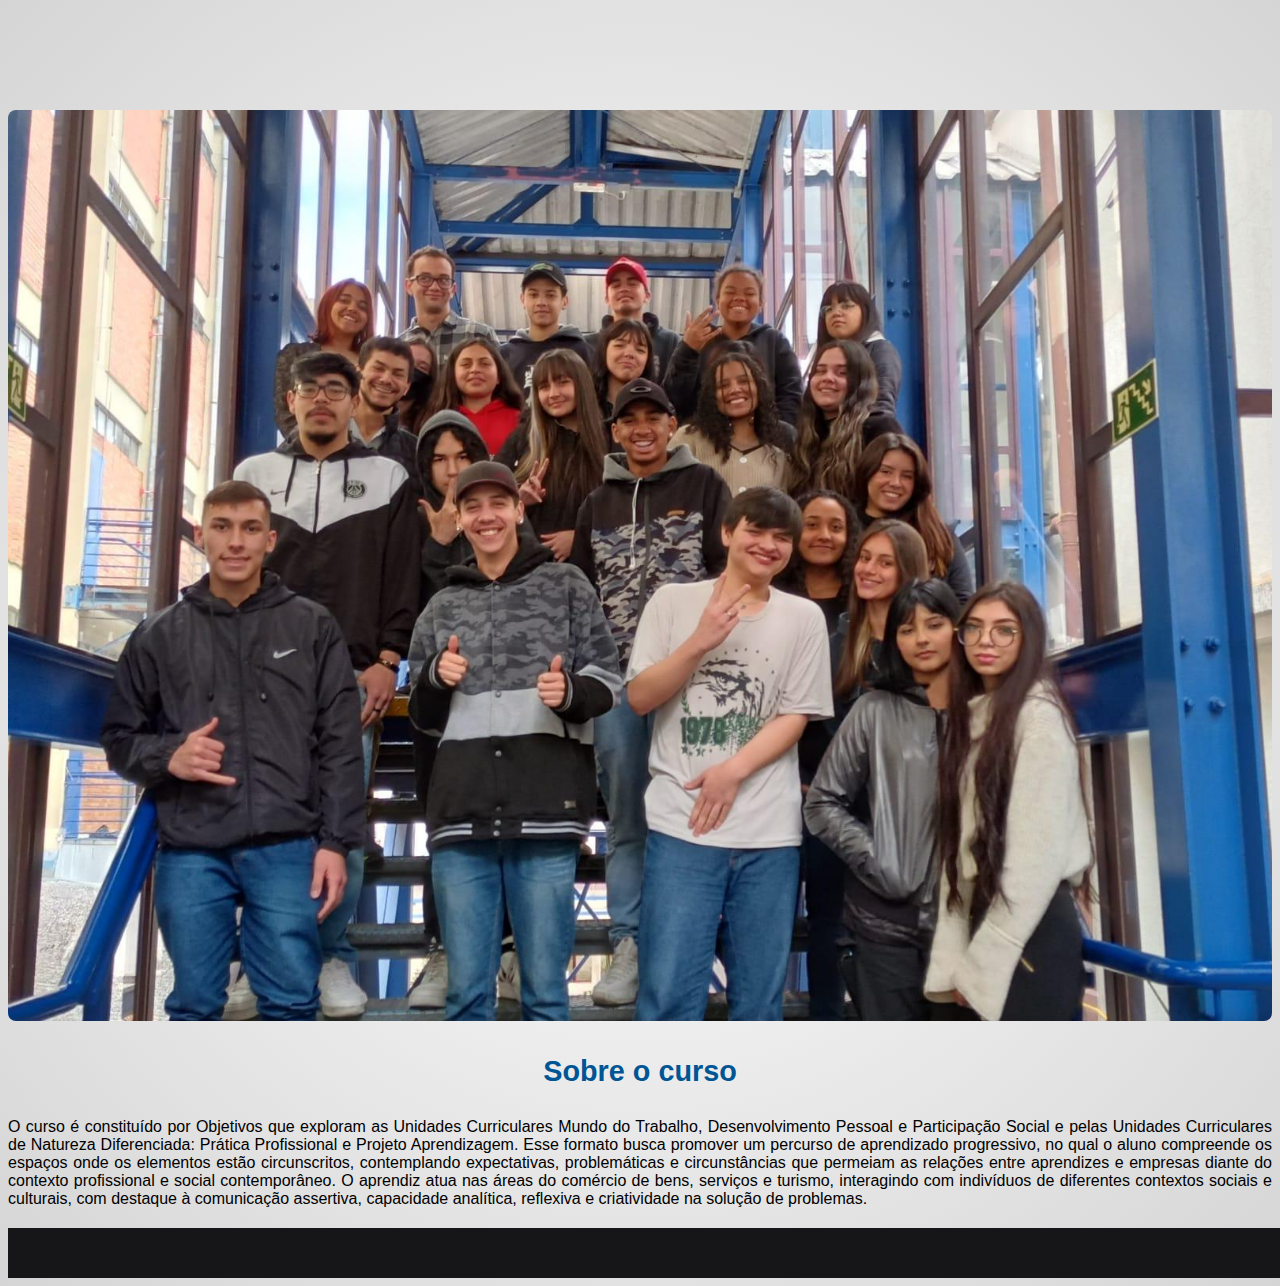
<file: index.html>
<!DOCTYPE html>
<html lang="pt-br">

<head>
    <meta charset="UTF-8">
    <meta http-equiv="X-UA-Compatible" content="IE=edge">
    <meta name="viewport" content="width=device-width, initial-scale=1.0">

    <link rel="stylesheet" href="assets/css/estilo.css">
    <link rel="stylesheet" href="https://cdn.jsdelivr.net/npm/bootstrap@4.6.2/dist/css/bootstrap.min.css"
        integrity="sha384-xOolHFLEh07PJGoPkLv1IbcEPTNtaed2xpHsD9ESMhqIYd0nLMwNLD69Npy4HI+N" crossorigin="anonymous">
    <script src="https://code.jquery.com/jquery-3.6.3.js"
        integrity="sha256-nQLuAZGRRcILA+6dMBOvcRh5Pe310sBpanc6+QBmyVM=" crossorigin="anonymous"></script>
    <link rel="stylesheet" href="https://cdnjs.cloudflare.com/ajax/libs/font-awesome/4.7.0/css/font-awesome.css"
        integrity="sha512-5A8nwdMOWrSz20fDsjczgUidUBR8liPYU+WymTZP1lmY9G6Oc7HlZv156XqnsgNUzTyMefFTcsFH/tnJE/+xBg=="
        crossorigin="anonymous" referrerpolicy="no-referrer" />
    <script>
        $(function () {
            $("#header").load("header.html");
            $("#footer").load("footer.html");
        });
    </script>

    <title>Home</title>
</head>

<body id="home">
    <header>
        <div id="header"></div>
    </header>

    <div class="container">
        <img class="rounded shadow w-auto p-0" id="foto" src="assets/img/foto.png">
            
        <div id="curso">
            <h2>Sobre o curso</h2>
            <p>O curso é constituído por Objetivos que exploram as Unidades Curriculares Mundo do Trabalho, Desenvolvimento
                Pessoal e Participação Social e pelas Unidades Curriculares de Natureza Diferenciada: Prática Profissional e
                Projeto Aprendizagem. Esse formato busca promover um percurso de aprendizado progressivo, no qual o aluno
                compreende os espaços onde os elementos estão circunscritos, contemplando expectativas, problemáticas e
                circunstâncias que permeiam as relações entre aprendizes e empresas diante do contexto profissional e social
                contemporâneo. O aprendiz atua nas áreas do comércio de bens, serviços e turismo, interagindo com indivíduos
                de diferentes
                contextos sociais e culturais, com destaque à comunicação assertiva, capacidade analítica, reflexiva e
                criatividade na solução de problemas.</p>
        </div>
    </div>

    <footer>
        <div id="footer"></div>
    </footer>

    <script src="https://cdn.jsdelivr.net/npm/bootstrap@5.3.0-alpha1/dist/js/bootstrap.bundle.min.js"
        integrity="sha384-w76AqPfDkMBDXo30jS1Sgez6pr3x5MlQ1ZAGC+nuZB+EYdgRZgiwxhTBTkF7CXvN"
        crossorigin="anonymous"></script>
</body>

</html>
</file>
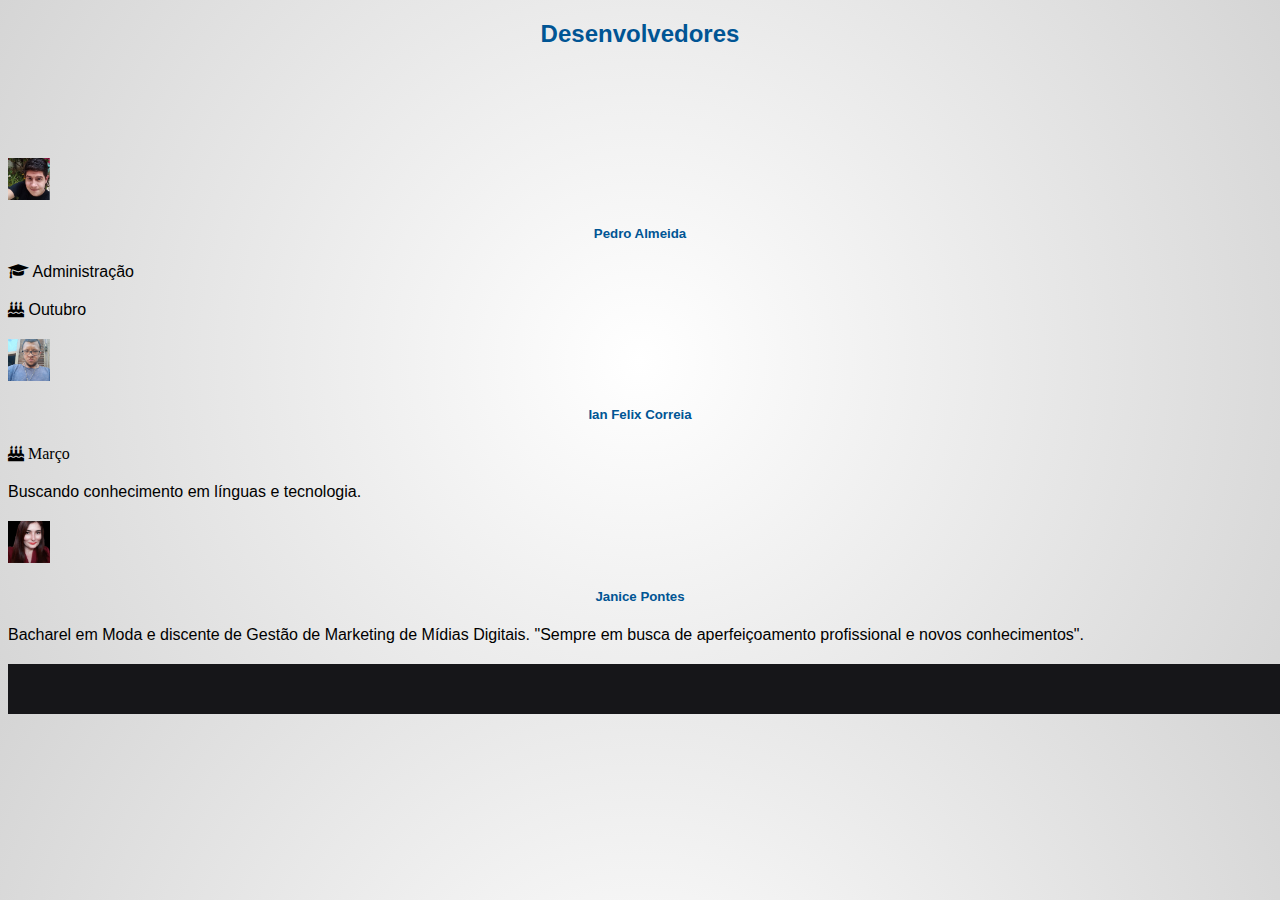
<file: Desenvolvedores.html>
<!DOCTYPE html>
<html lang="pt-br">

<head>
  <meta charset="UTF-8">
  <meta http-equiv="X-UA-Compatible">
  <meta name="viewport" content="width=device-width, initial-scale=1.0">
  <title>Desenvolvedores</title>



  <link rel="stylesheet" href="assets/css/estilo.css">
  <link rel="stylesheet" href="https://cdn.jsdelivr.net/npm/bootstrap@4.6.2/dist/css/bootstrap.min.css"
      integrity="sha384-xOolHFLEh07PJGoPkLv1IbcEPTNtaed2xpHsD9ESMhqIYd0nLMwNLD69Npy4HI+N" crossorigin="anonymous">
  <script src="https://code.jquery.com/jquery-3.6.3.js"
      integrity="sha256-nQLuAZGRRcILA+6dMBOvcRh5Pe310sBpanc6+QBmyVM=" crossorigin="anonymous"></script>
      <link rel="stylesheet" href="https://cdnjs.cloudflare.com/ajax/libs/font-awesome/4.7.0/css/font-awesome.css" integrity="sha512-5A8nwdMOWrSz20fDsjczgUidUBR8liPYU+WymTZP1lmY9G6Oc7HlZv156XqnsgNUzTyMefFTcsFH/tnJE/+xBg==" crossorigin="anonymous" referrerpolicy="no-referrer" />
  <script>
      $(function () {
          $("#header").load("header.html");
          $("#footer").load("footer.html");
      });
  </script>

</head>


<body id="home">

  <header>
    <div id="header"></div>
</header>


<!-- <link rel="stylesheet" href="assets/css/Desenvolvedores.css">
<link rel="stylesheet" href="https://cdn.jsdelivr.net/npm/bootstrap@4.6.2/dist/css/bootstrap.min.css"
    integrity="sha384-xOolHFLEh07PJGoPkLv1IbcEPTNtaed2xpHsD9ESMhqIYd0nLMwNLD69Npy4HI+N" crossorigin="anonymous">
<script src="https://code.jquery.com/jquery-3.6.3.js"
    integrity="sha256-nQLuAZGRRcILA+6dMBOvcRh5Pe310sBpanc6+QBmyVM=" crossorigin="anonymous"></script>
    <link rel="stylesheet" href="https://cdnjs.cloudflare.com/ajax/libs/font-awesome/4.7.0/css/font-awesome.css" integrity="sha512-5A8nwdMOWrSz20fDsjczgUidUBR8liPYU+WymTZP1lmY9G6Oc7HlZv156XqnsgNUzTyMefFTcsFH/tnJE/+xBg==" crossorigin="anonymous" referrerpolicy="no-referrer" />
<script>
    $(function () {
        $("#header").load("header.html");
        $("#footer").load("footer.html");
    });
</script> -->
 <H2>Desenvolvedores</H2>

</head>


<body>

<header>
  <div id="header"></div>
</header>


<div class="container">
<div class="card-group">
  <div class="card">
    <img src="assets/img/2.png" class="card-img-top" alt="Pedro" width="42">

    <div class="card-body">
      <h5 class="card-title">Pedro Almeida</h5>
      <p class="card-text"><i class="fa fa-graduation-cap" aria-hidden="true"></i> Administração</p> 
      <p>
        <i class="fa fa-birthday-cake" aria-hidden="true"> 
        </i> Outubro</p>
    </div>
  </div>

  <div class="card">
    <img src="assets/img/1.png" class="card-img-top" alt="Ian" width="42">

    <div class="card-body">
      <h5 class="card-title">Ian Felix Correia</h5>
      <p class="card-text"></p><i class="fa fa-birthday-cake" aria-hidden="true"></i> Março
       <p>Buscando conhecimento em línguas e tecnologia.</p>
    </div>
  </div>

  <div class="card">
    <img src="assets/img/3.png" class="card-img-top" alt="Janice" width="42">

    <div class="card-body">
      <h5 class="card-title">Janice Pontes</h5>
      <p class="card-text">Bacharel em Moda e discente de Gestão de Marketing de Mídias Digitais.
        "Sempre em busca de aperfeiçoamento profissional e novos conhecimentos".</p>
    </div>
  </div>
</div> 
</div>

<script src="https://cdn.jsdelivr.net/npm/@popperjs/core@2.11.6/dist/umd/popper.min.js"
  integrity="sha384-oBqDVmMz9ATKxIep9tiCxS/Z9fNfEXiDAYTujMAeBAsjFuCZSmKbSSUnQlmh/jp3"
  crossorigin="anonymous"></script>
<script src="https://cdn.jsdelivr.net/npm/bootstrap@5.3.0-alpha1/dist/js/bootstrap.min.js"
  integrity="sha384-mQ93GR66B00ZXjt0YO5KlohRA5SY2XofN4zfuZxLkoj1gXtW8ANNCe9d5Y3eG5eD"
  crossorigin="anonymous"></script>
  </body>

      <footer>
        <div id="footer"></div>
    </footer>

    <script src="https://cdn.jsdelivr.net/npm/bootstrap@5.3.0-alpha1/dist/js/bootstrap.bundle.min.js"
        integrity="sha384-w76AqPfDkMBDXo30jS1Sgez6pr3x5MlQ1ZAGC+nuZB+EYdgRZgiwxhTBTkF7CXvN"
        crossorigin="anonymous"></script>

</body>

</html>
</file>
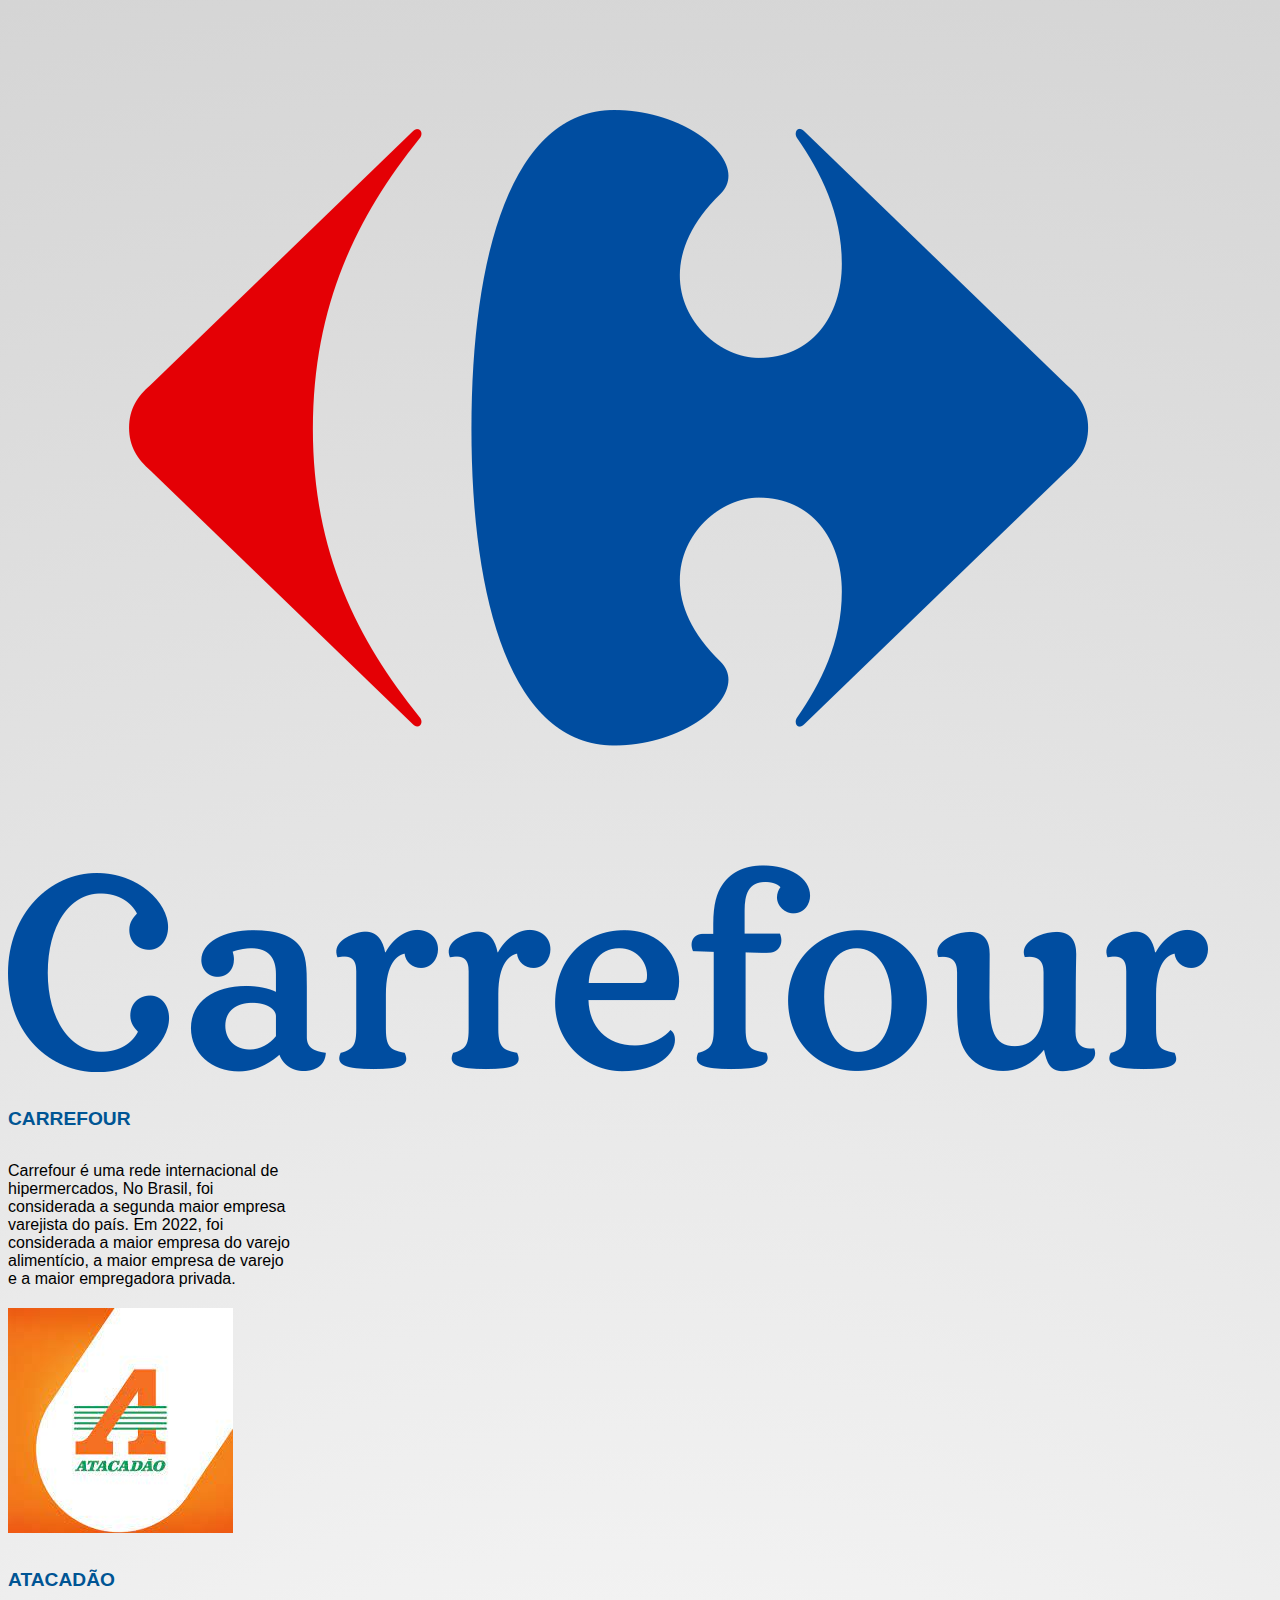
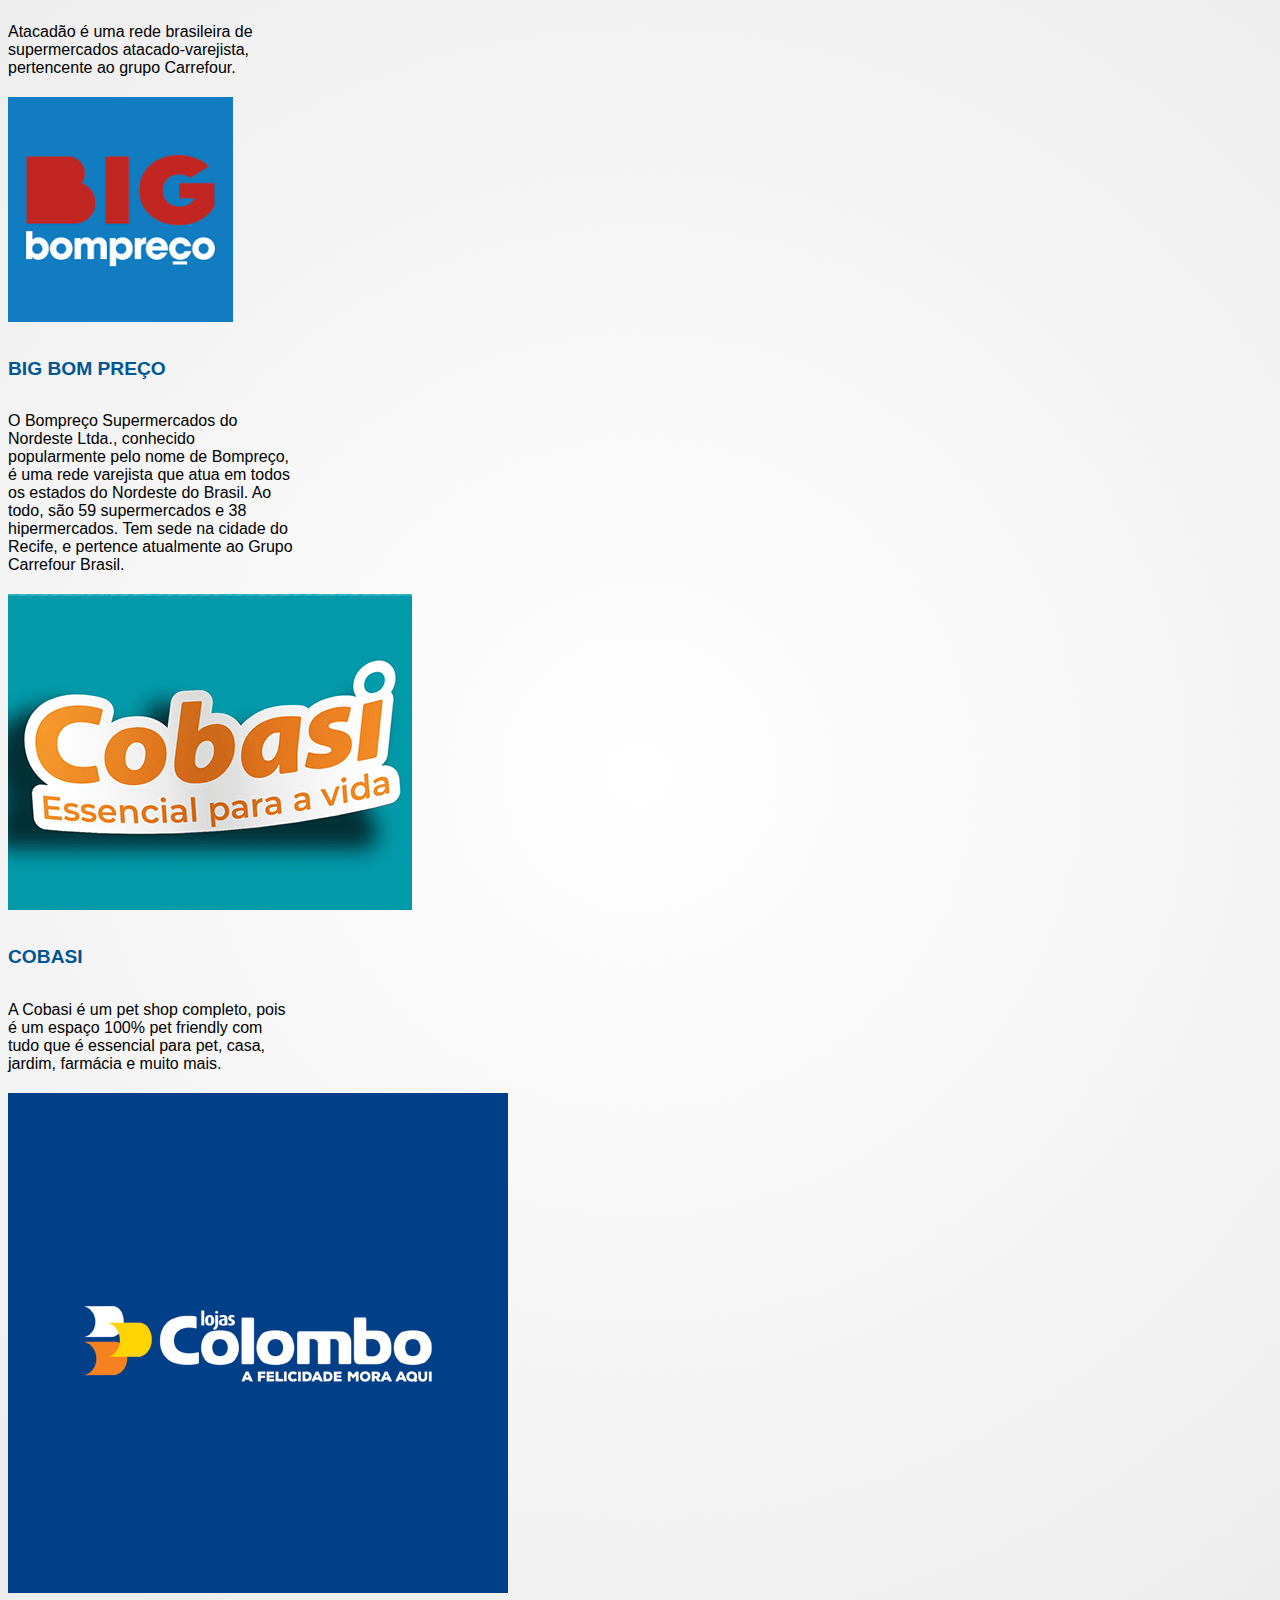
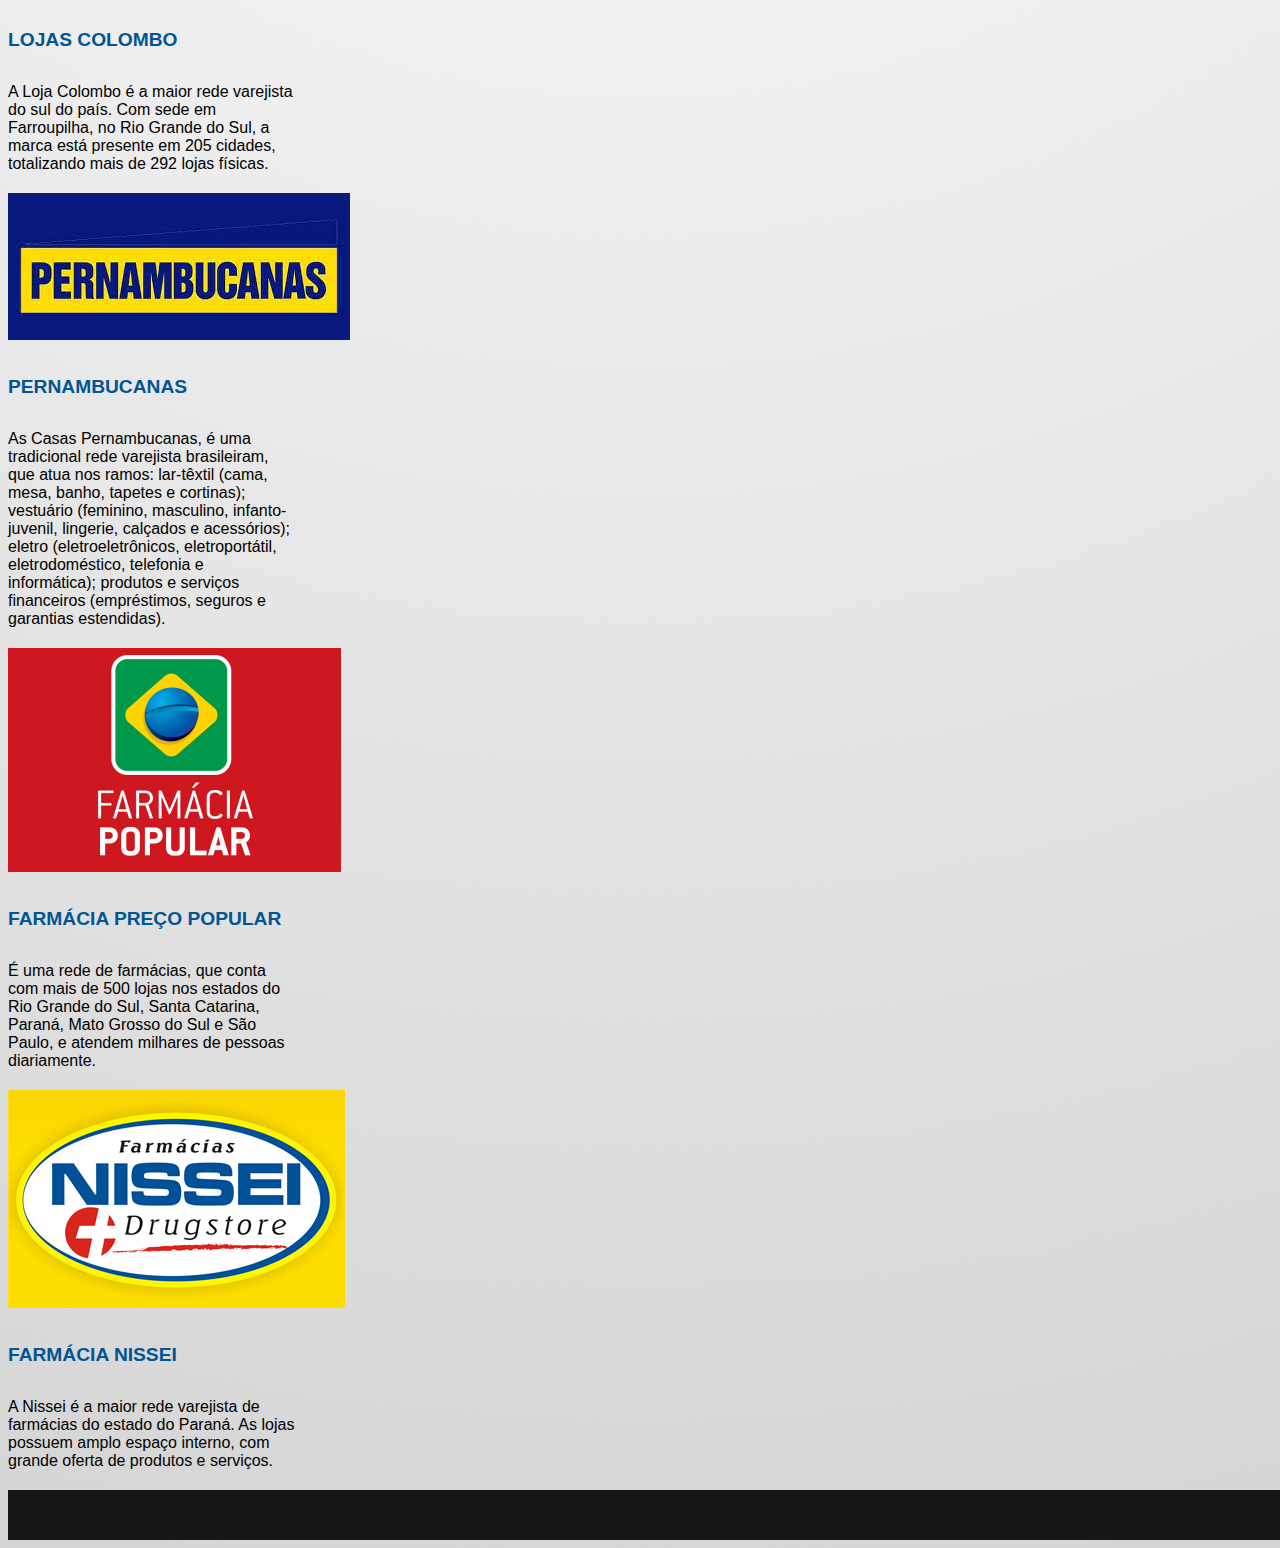
<file: empresas.html>
<!DOCTYPE html>
<html lang="pt-br">

<head>
    <meta charset="UTF-8">
    <meta http-equiv="X-UA-Compatible" content="IE=edge">
    <meta name="viewport" content="width=device-width, initial-scale=1.0">

    <link href="https://cdn.jsdelivr.net/npm/bootstrap@5.3.0-alpha1/dist/css/bootstrap.min.css" rel="stylesheet"
        integrity="sha384-GLhlTQ8iRABdZLl6O3oVMWSktQOp6b7In1Zl3/Jr59b6EGGoI1aFkw7cmDA6j6gD" crossorigin="anonymous">
    <script src="https://code.jquery.com/jquery-3.6.3.js"
        integrity="sha256-nQLuAZGRRcILA+6dMBOvcRh5Pe310sBpanc6+QBmyVM=" crossorigin="anonymous"></script>
    <link rel="stylesheet" href="https://cdnjs.cloudflare.com/ajax/libs/font-awesome/4.7.0/css/font-awesome.css" integrity="sha512-5A8nwdMOWrSz20fDsjczgUidUBR8liPYU+WymTZP1lmY9G6Oc7HlZv156XqnsgNUzTyMefFTcsFH/tnJE/+xBg==" crossorigin="anonymous" referrerpolicy="no-referrer" />
    <script>
        $(function () {
            $("#header").load("header.html");
            $("#footer").load("footer.html");
        });
    </script>
    <link rel="stylesheet" href="assets/css/estilo.css">
    <link rel="stylesheet" href="assets/css/blog.css">
    <title>UC 1</title>
</head>


<body  id="uc">
    <header>
        <div id="header"></div>
    </header>


    <body>

        <div class="container">

            <div class="row">
                <div class="card col" style="width: 18rem;">
                    <img src="assets/img/Carrefour_logo.png" class="card-img-top" alt="Carrefour">
                    <div class="card-body">
                        <h5 class="card-title">CARREFOUR</h5>
                        <p class="card-text">Carrefour é uma rede internacional de hipermercados, No Brasil, foi
                            considerada a segunda maior empresa varejista do país. Em 2022, foi considerada a maior
                            empresa do varejo alimentício, a maior empresa de varejo e a maior empregadora privada.</p>
                    </div>
                </div>

                <div class="card col" style="width: 18rem;">
                    <img src="assets/img/Atacadao.jpg" class="card-img-top" alt="Atacadao">
                    <div class="card-body">
                        <h5 class="card-title">ATACADÃO</h5>
                        <p class="card-text">Atacadão é uma rede brasileira de supermercados atacado-varejista,
                            pertencente ao grupo Carrefour.</p>
                    </div>
                </div>

                <div class="card col" style="width: 18rem;">
                    <img src="assets/img/BIGBompreco.png" class="card-img-top" alt="/BIG">
                    <div class="card-body">
                        <h5 class="card-title">BIG BOM PREÇO</h5>
                        <p class="card-text">O Bompreço Supermercados do Nordeste Ltda., conhecido popularmente pelo
                            nome de Bompreço, é uma rede varejista que atua em todos os estados do Nordeste do Brasil.
                            Ao todo, são 59 supermercados e 38 hipermercados. Tem sede na cidade do Recife, e pertence
                            atualmente ao Grupo Carrefour Brasil.</p>
                    </div>
                </div>

                <div class="card col" style="width: 18rem;">
                    <img src="assets/img/Cobasi.png" class="card-img-top" alt="Cobasi">
                    <div class="card-body">
                        <h5 class="card-title">COBASI</h5>
                        <p class="card-text">A Cobasi é um pet shop completo, pois é um espaço 100% pet friendly com
                            tudo que é essencial para pet, casa, jardim, farmácia e muito mais. </p>
                    </div>
                </div>

            </div>

            <div class="row">
                <div class="card col" style="width: 18rem;">
                    <img src="assets/img/colombo.jpg" class="card-img-top" alt="colombo">
                    <div class="card-body">
                        <h5 class="card-title">LOJAS COLOMBO</h5>
                        <p class="card-text">A Loja Colombo é a maior rede varejista do sul do país. Com sede em
                            Farroupilha, no Rio Grande do Sul, a marca está presente em 205 cidades, totalizando mais de
                            292 lojas físicas.</p>
                    </div>
                </div>

                <div class="card col" style="width: 18rem;">
                    <img src="assets/img/PERNAMBUCANAS.jpg" class="card-img-top" alt="Pernambucanas">
                    <div class="card-body">
                        <h5 class="card-title">PERNAMBUCANAS</h5>
                        <p class="card-text">As Casas Pernambucanas, é uma tradicional rede varejista brasileiram, que
                            atua nos ramos: lar-têxtil (cama, mesa, banho, tapetes e cortinas); vestuário (feminino,
                            masculino, infanto-juvenil, lingerie, calçados e acessórios); eletro (eletroeletrônicos,
                            eletroportátil, eletrodoméstico, telefonia e informática); produtos e serviços financeiros
                            (empréstimos, seguros e garantias estendidas).</p>
                    </div>
                </div>

                <div class="card col" style="width: 18rem;">
                    <img src="assets/img/Farmaciapopular.PNG" class="card-img-top" alt="popular">
                    <div class="card-body">
                        <h5 class="card-title">FARMÁCIA PREÇO POPULAR</h5>
                        <p class="card-text">É uma rede de farmácias, que conta com mais de 500 lojas nos estados do Rio
                            Grande do Sul, Santa Catarina, Paraná, Mato Grosso do Sul e São Paulo, e atendem milhares de
                            pessoas diariamente.</p>
                    </div>
                </div>

                <div class="card col" style="width: 18rem;">
                    <img src="assets/img/Nissei.png" class="card-img-top" alt="Nissei">
                    <div class="card-body">
                        <h5 class="card-title">FARMÁCIA NISSEI</h5>
                        <p class="card-text">A Nissei é a maior rede varejista de farmácias do estado do Paraná. As
                            lojas possuem amplo espaço interno, com grande oferta de produtos e serviços.</p>
                    </div>
                </div>

            </div>
            
        </div>
        <footer>
            <div id="footer"></div>
        </footer>
        <script src="https://cdn.jsdelivr.net/npm/bootstrap@5.3.0-alpha1/dist/js/bootstrap.bundle.min.js"
            integrity="sha384-w76AqPfDkMBDXo30jS1Sgez6pr3x5MlQ1ZAGC+nuZB+EYdgRZgiwxhTBTkF7CXvN"
            crossorigin="anonymous"></script>
    </body>

</html>
</file>
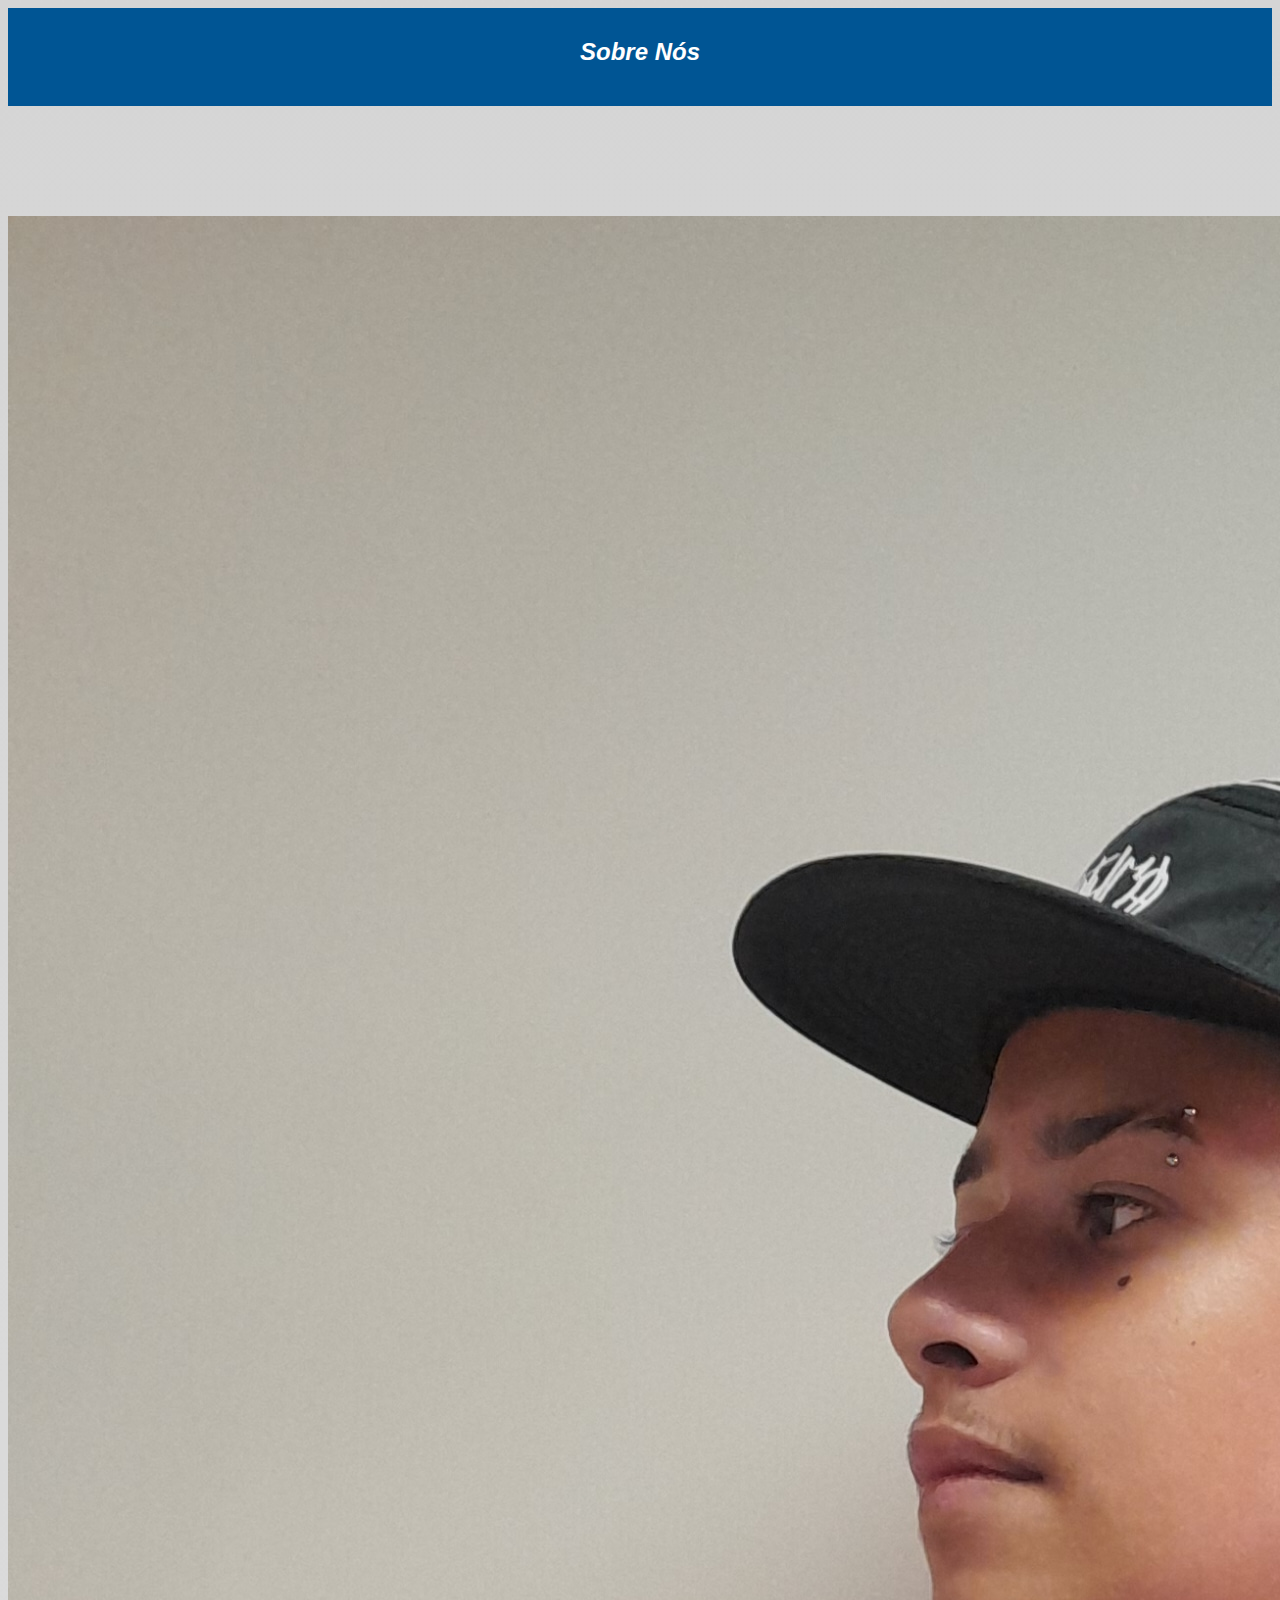
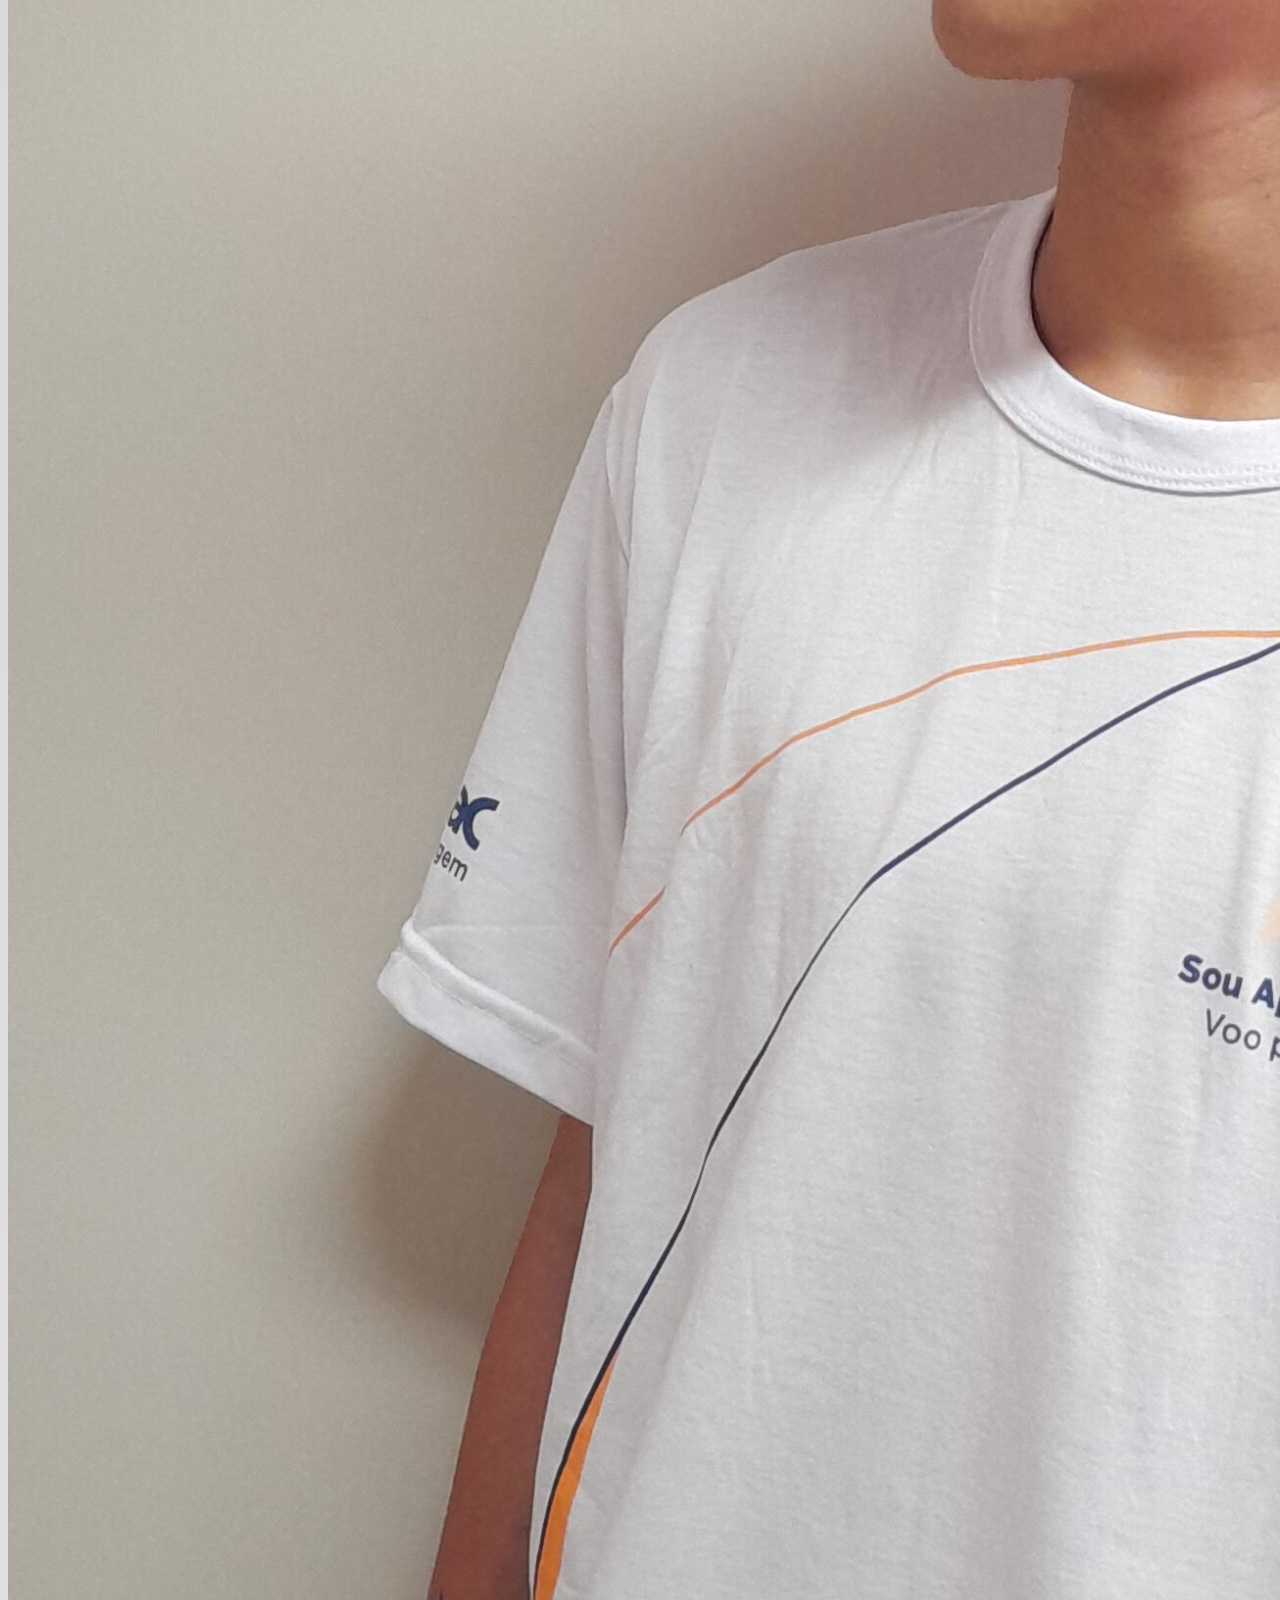
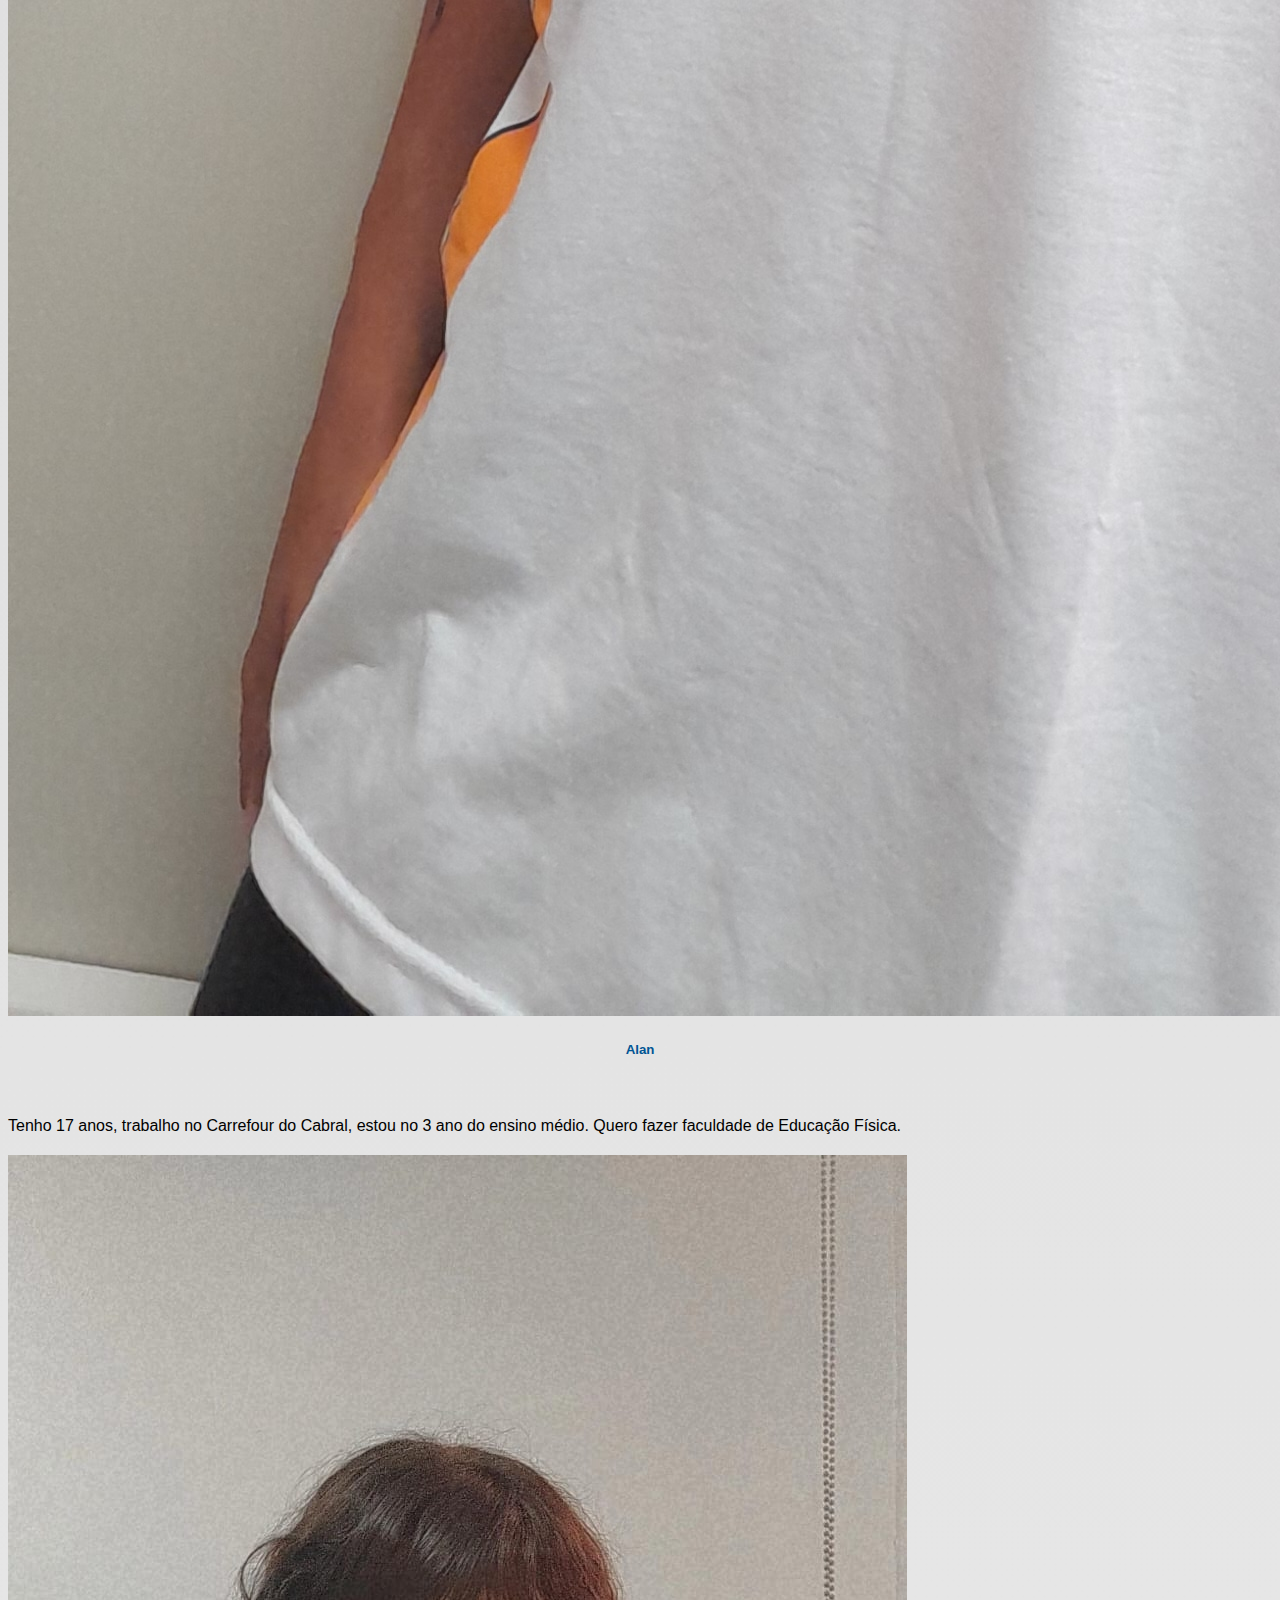
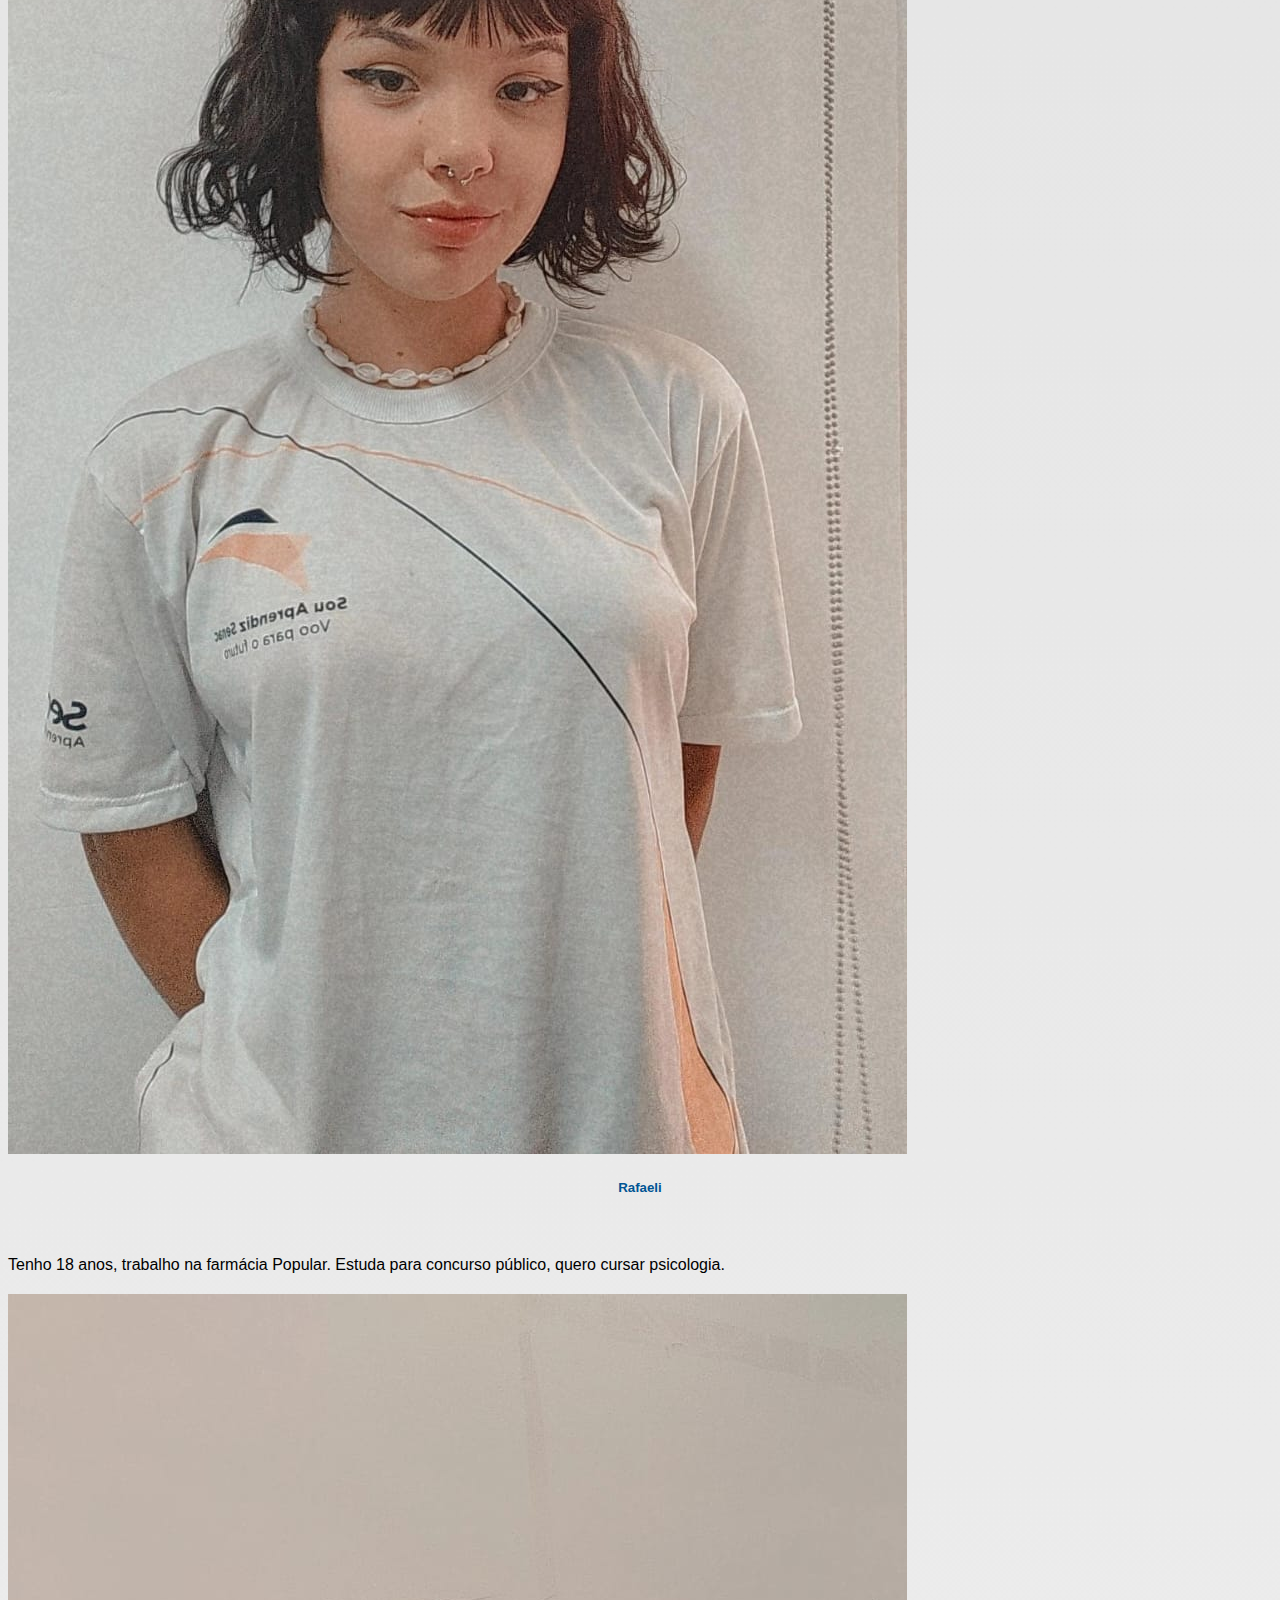
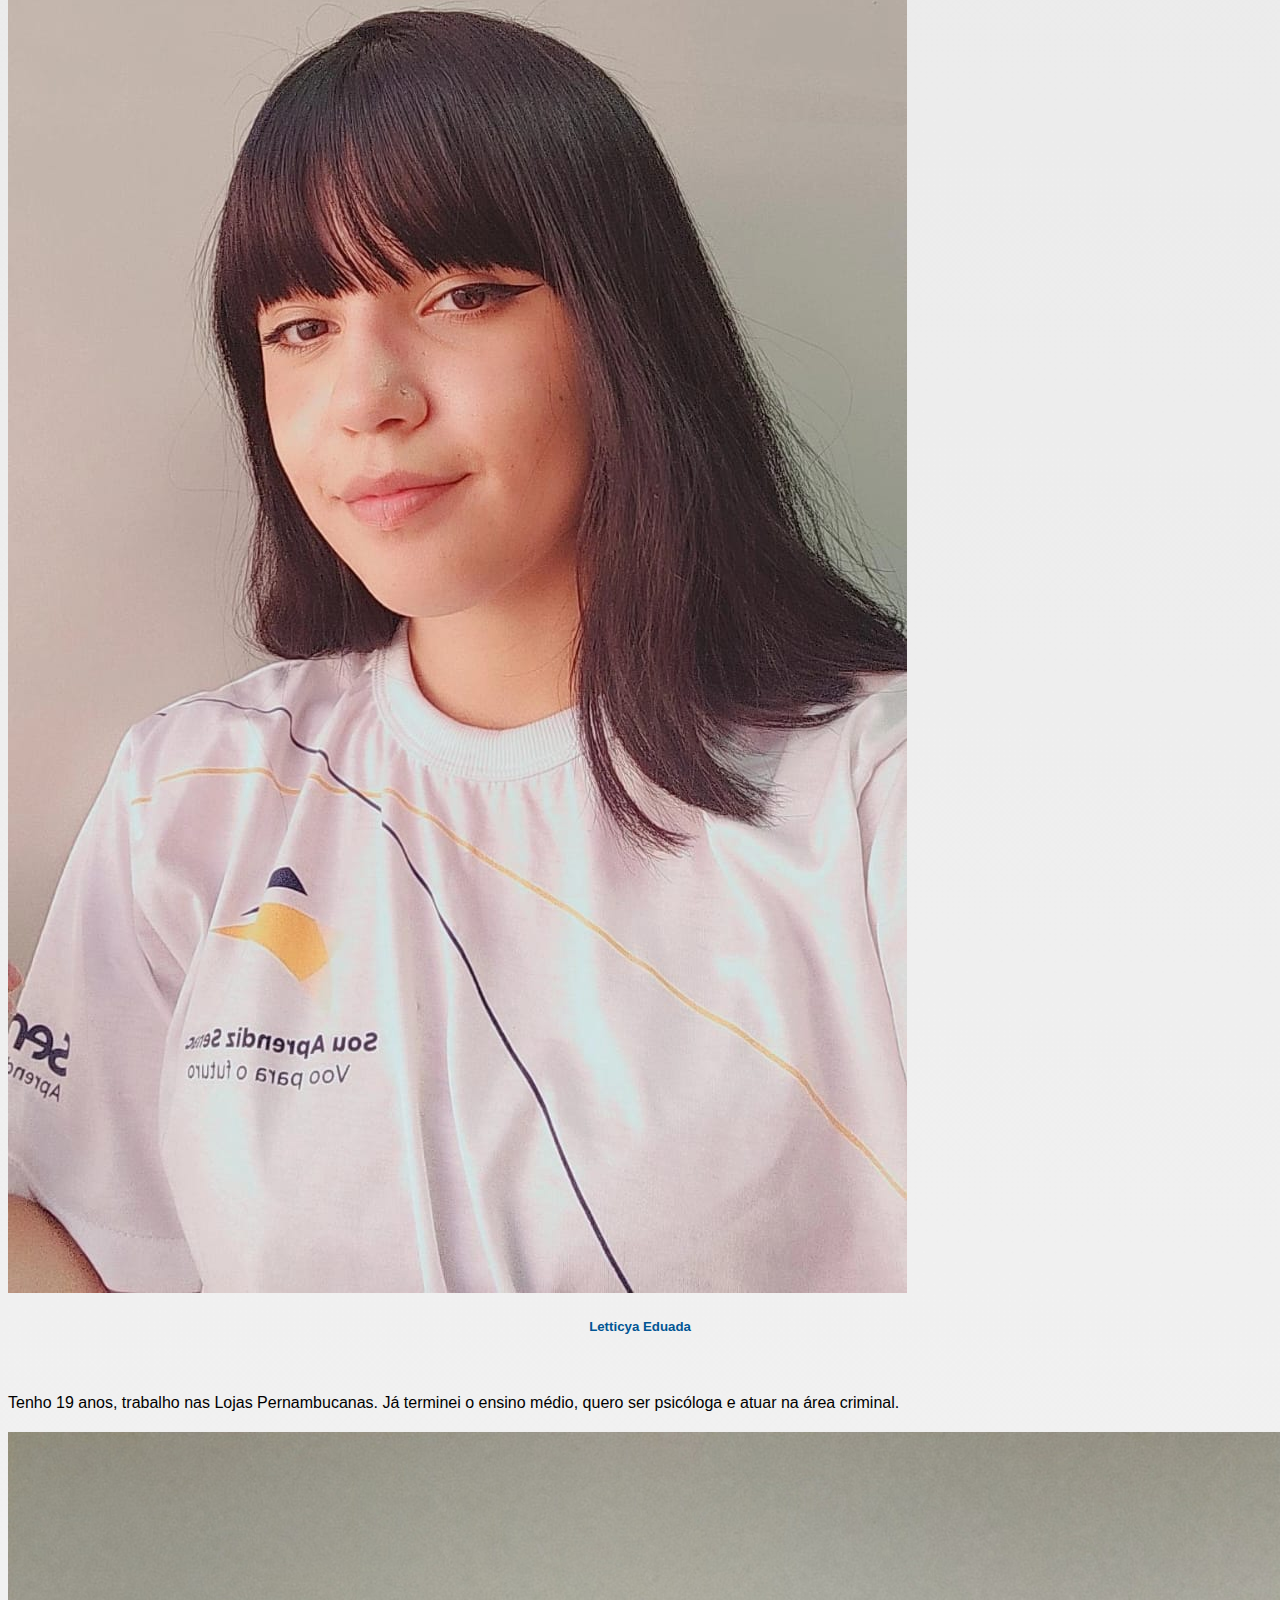
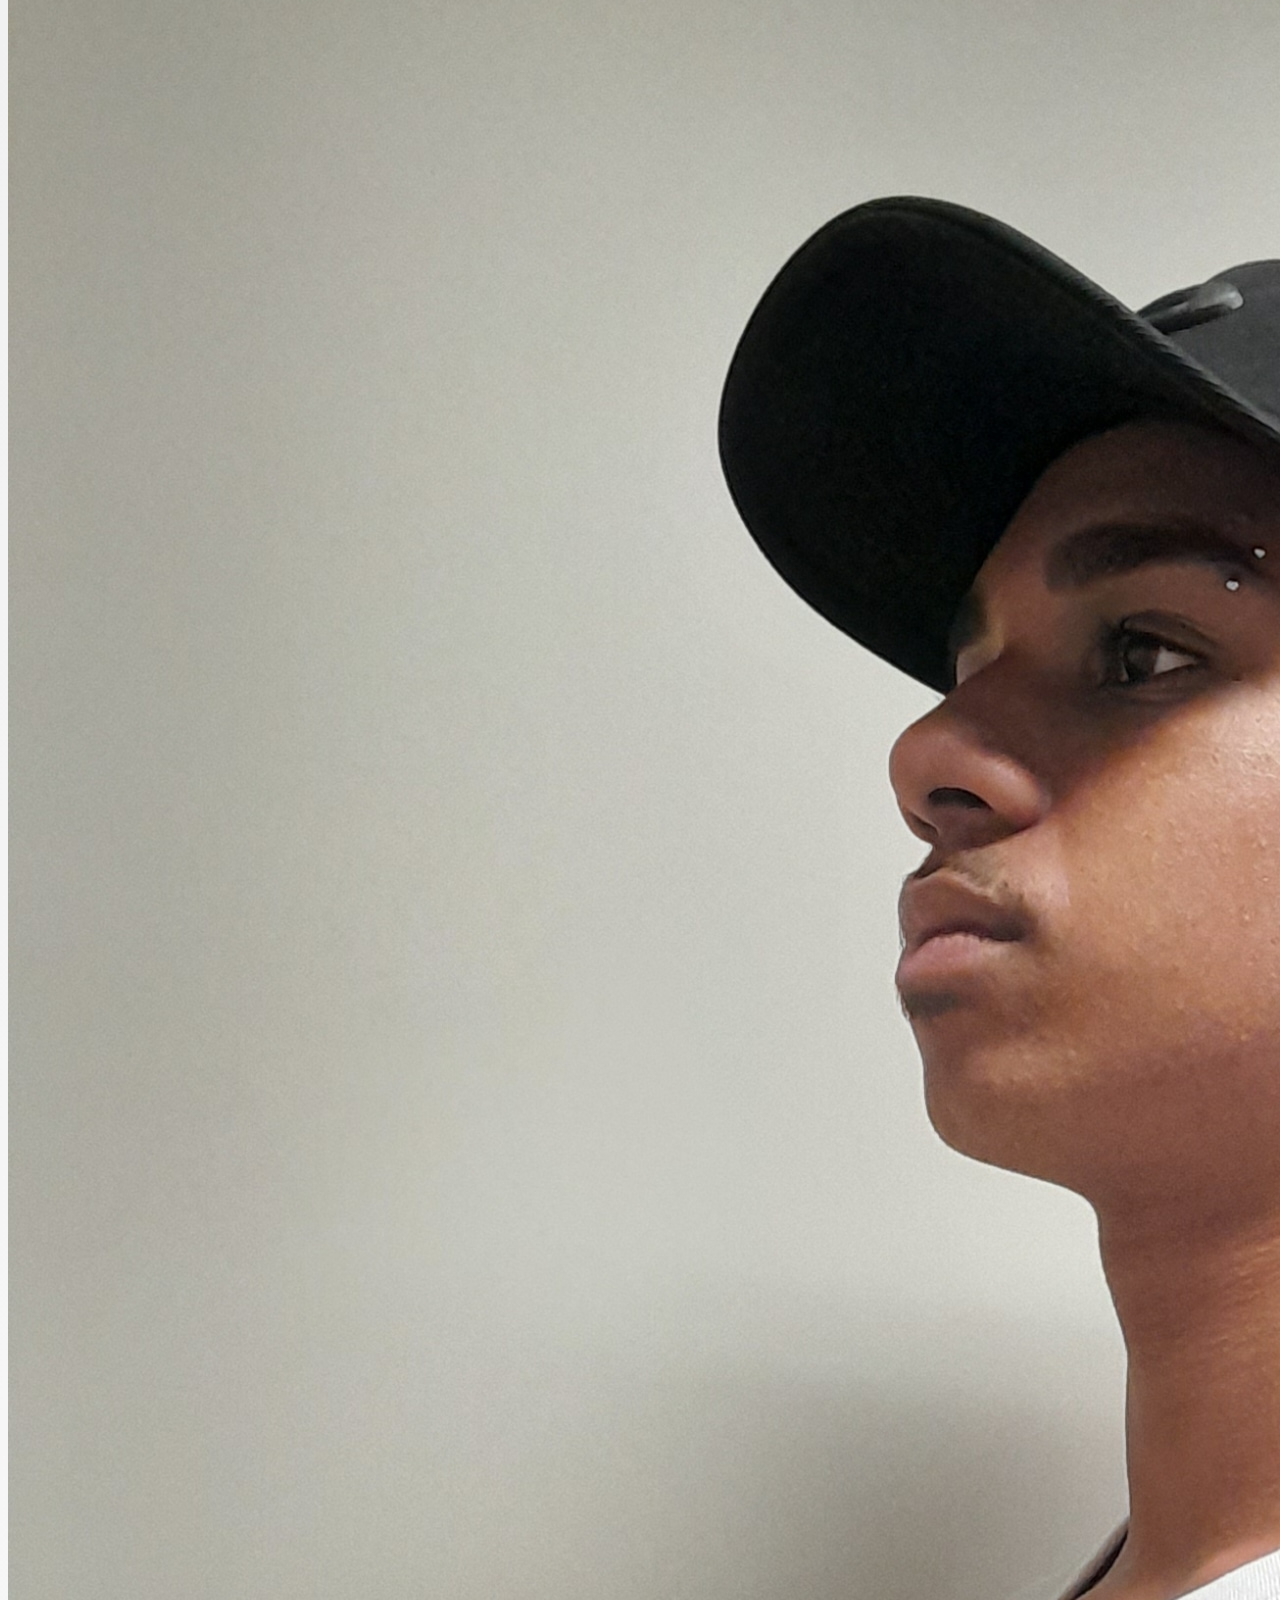
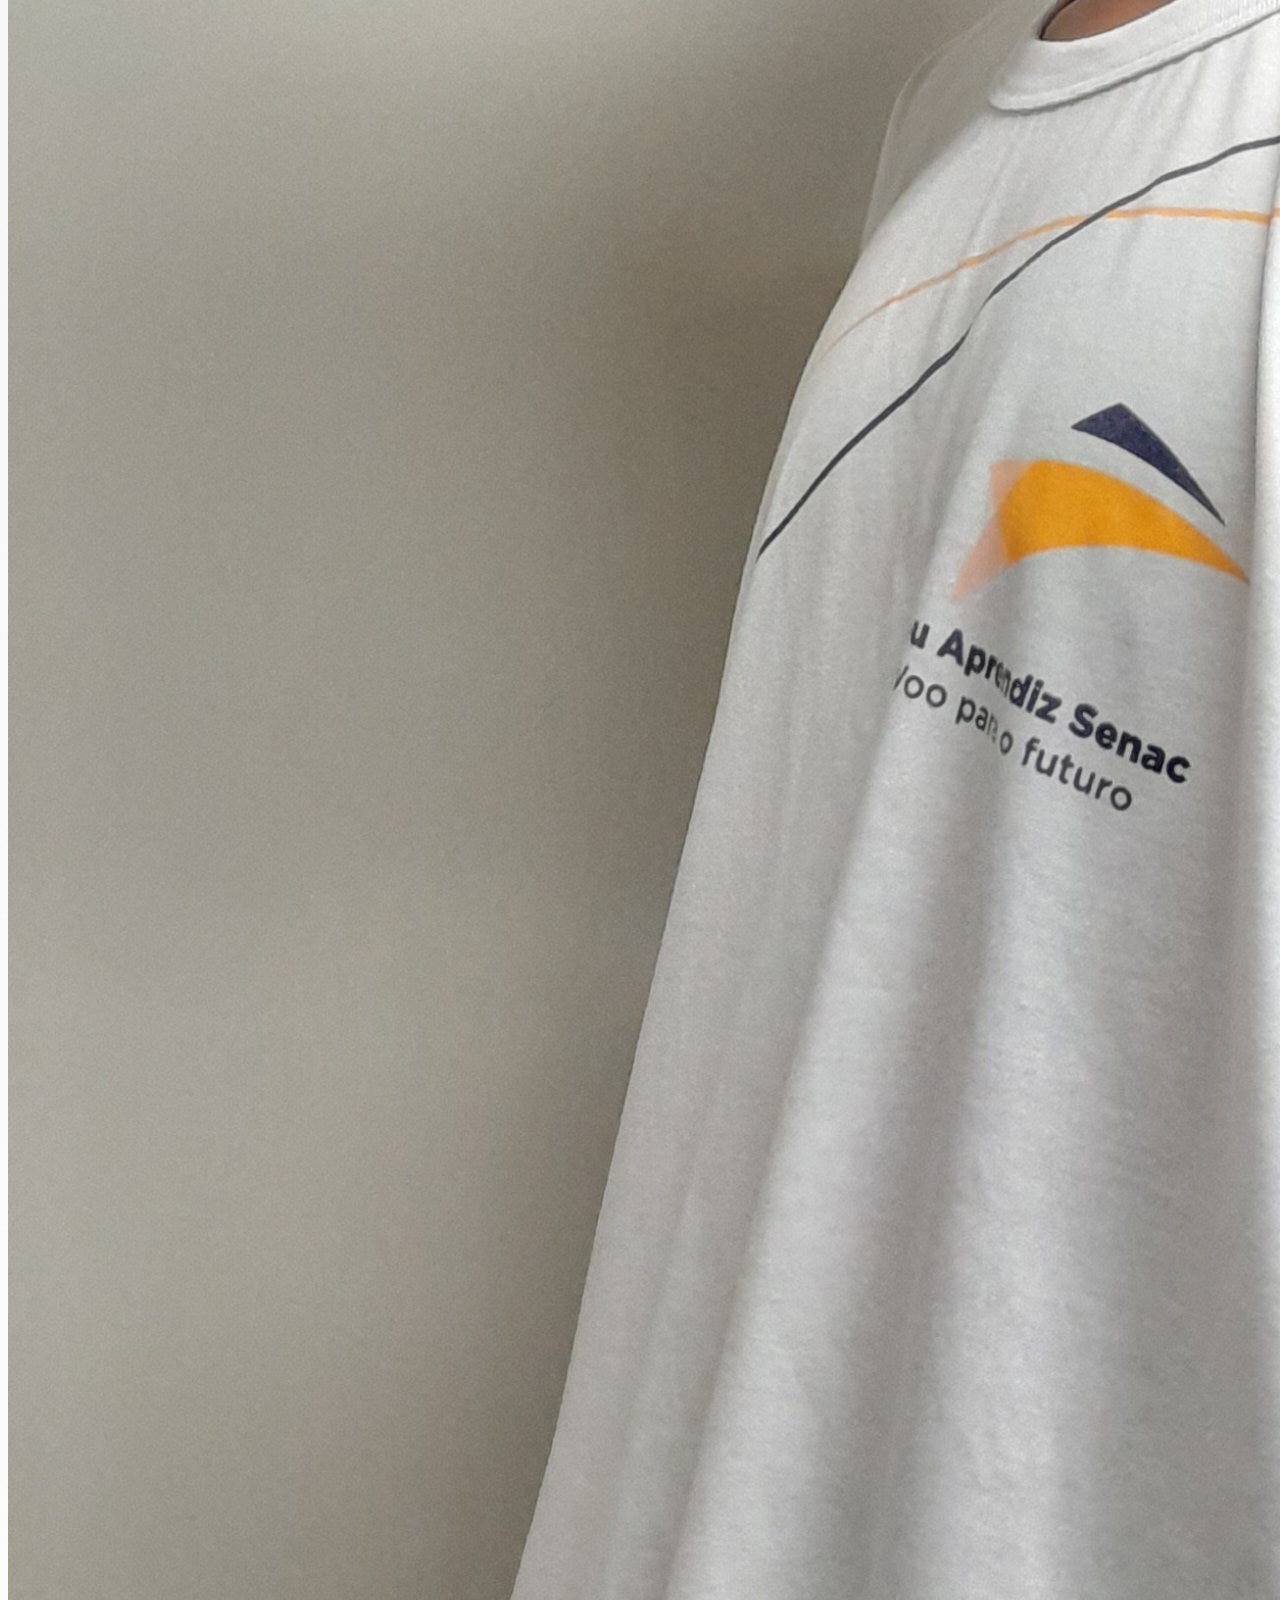
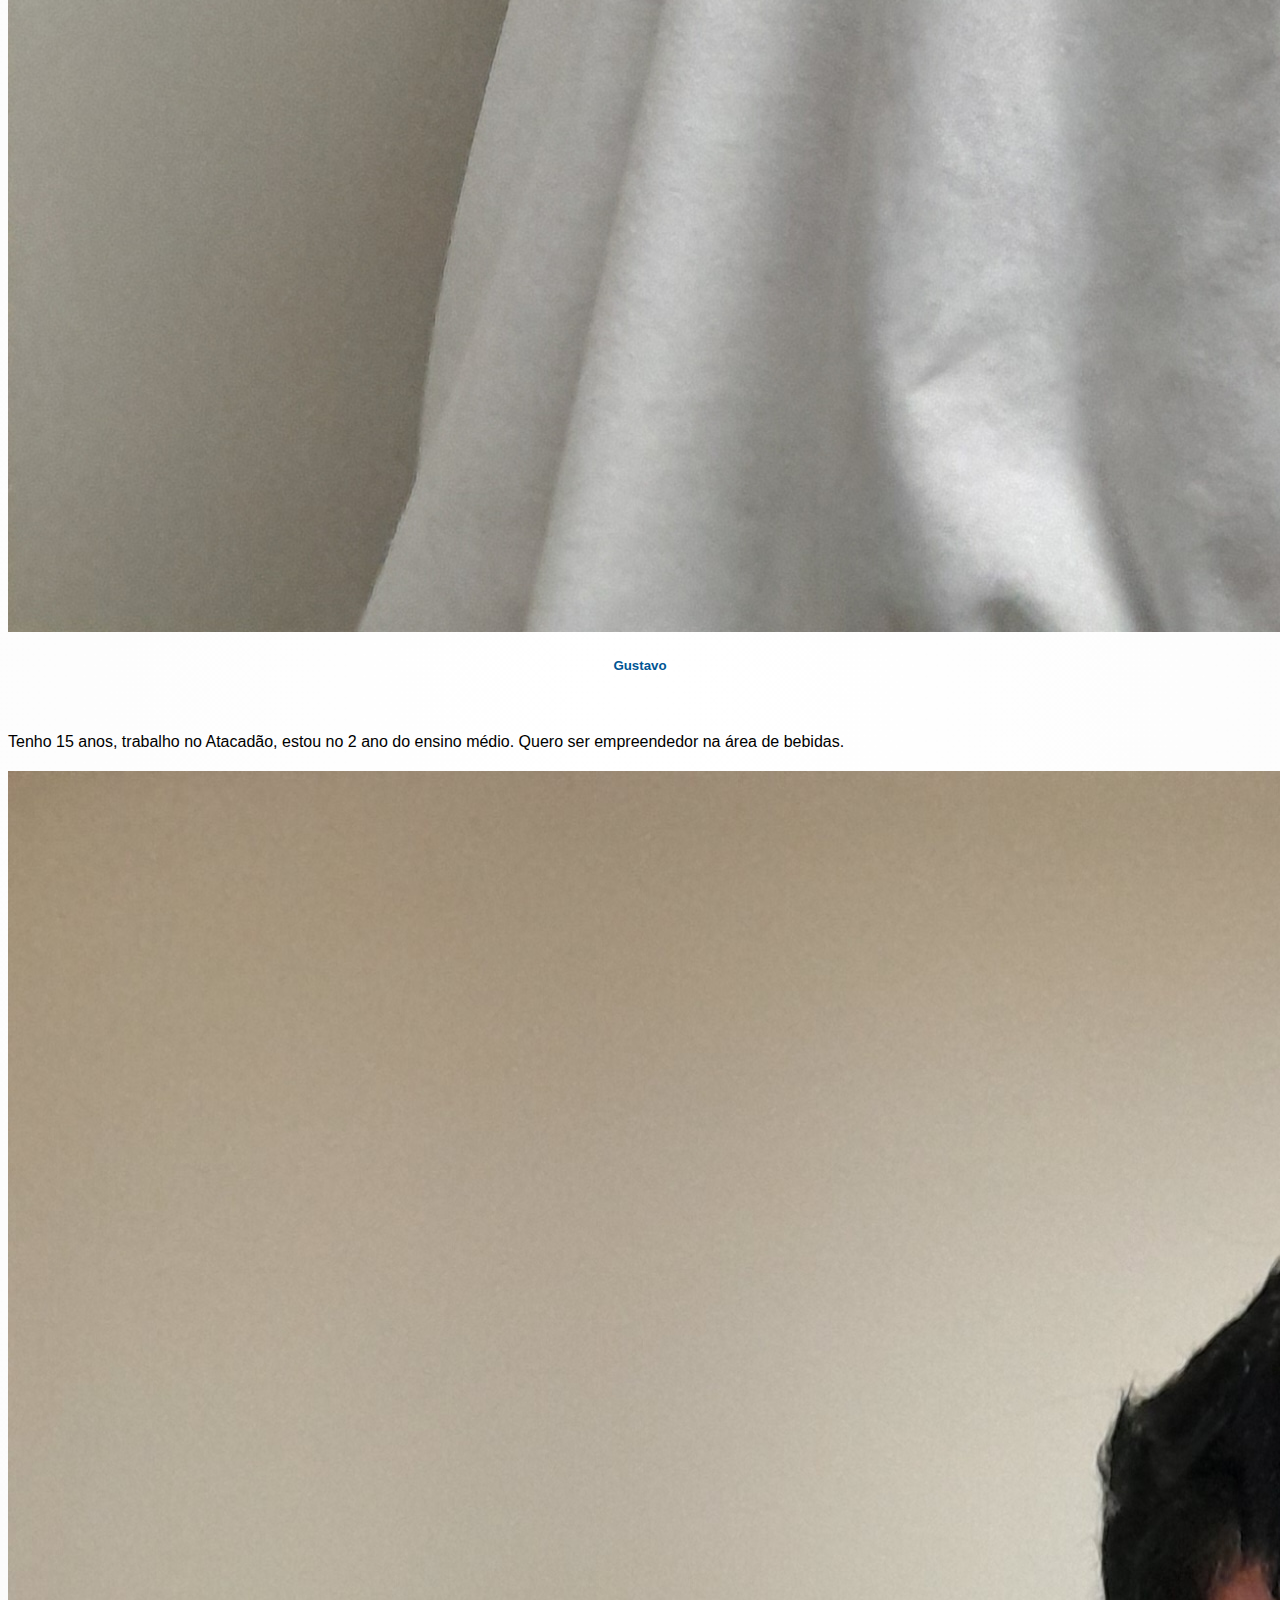
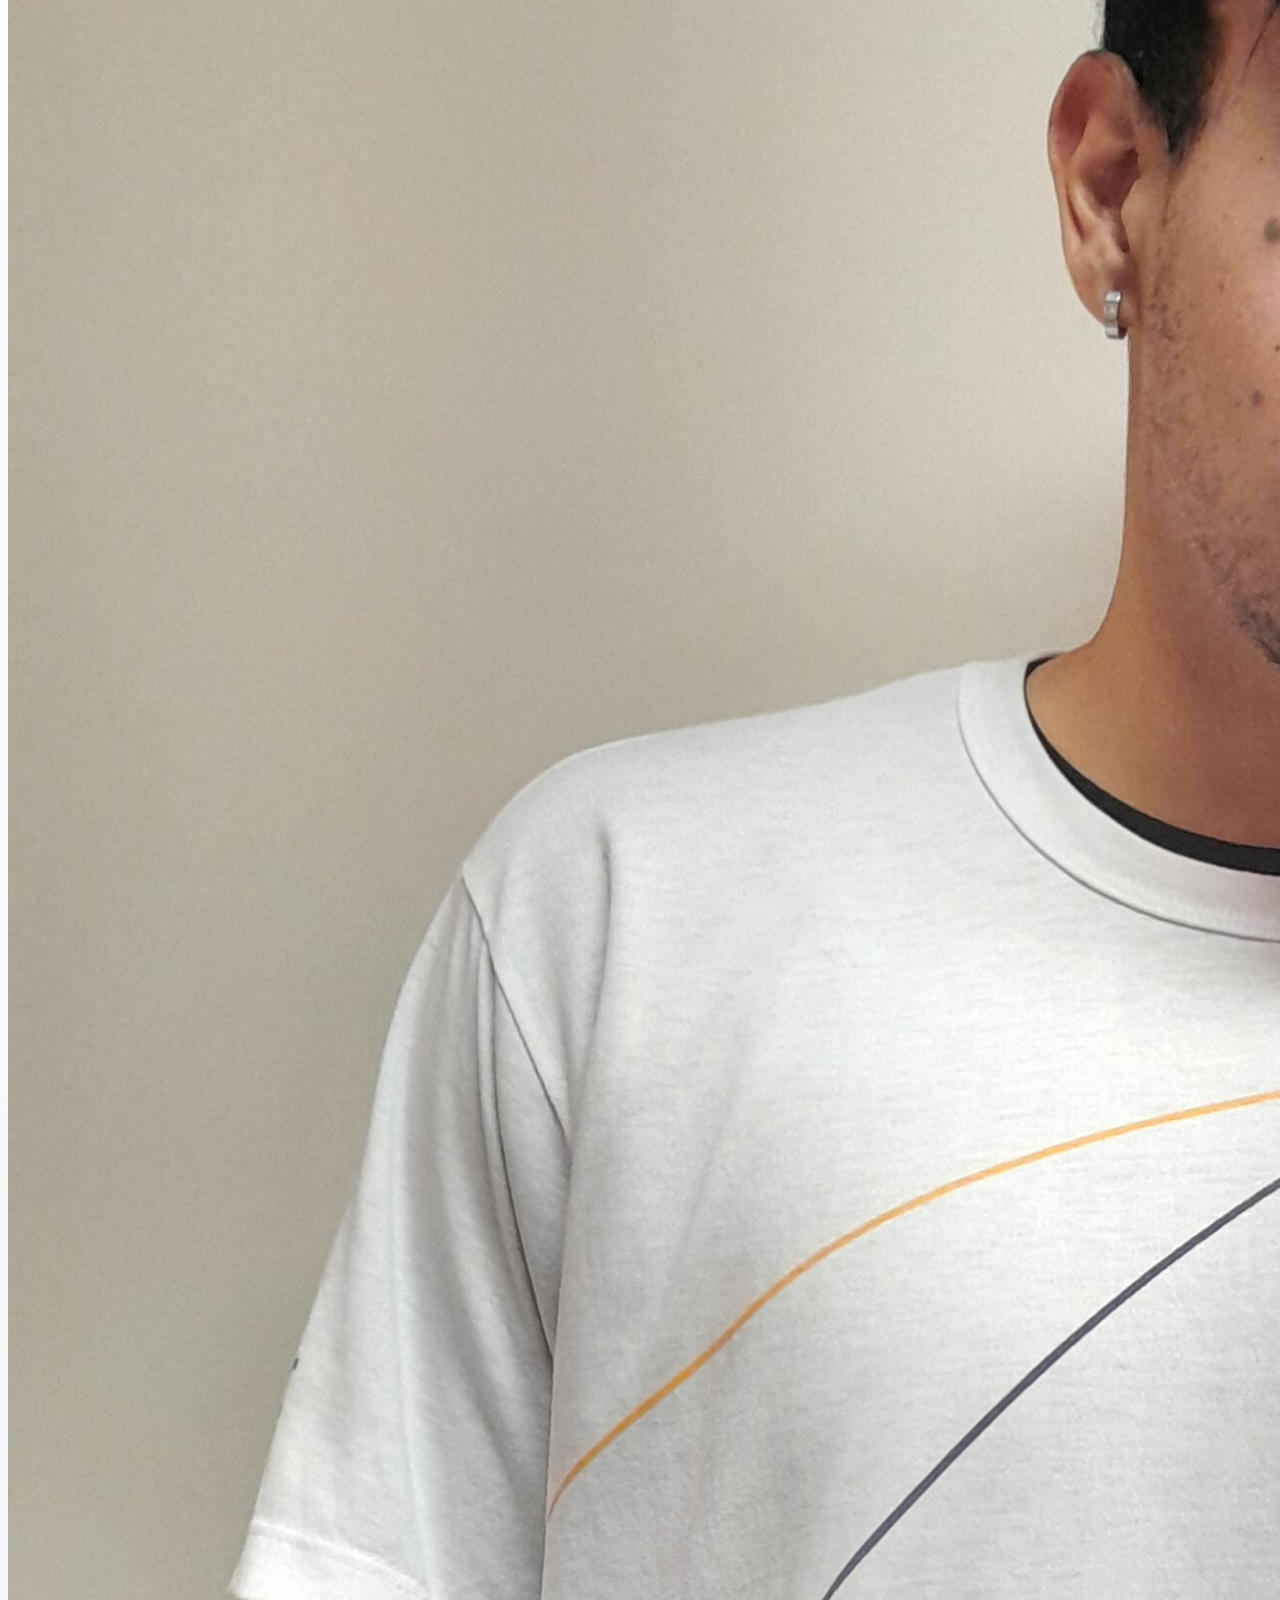
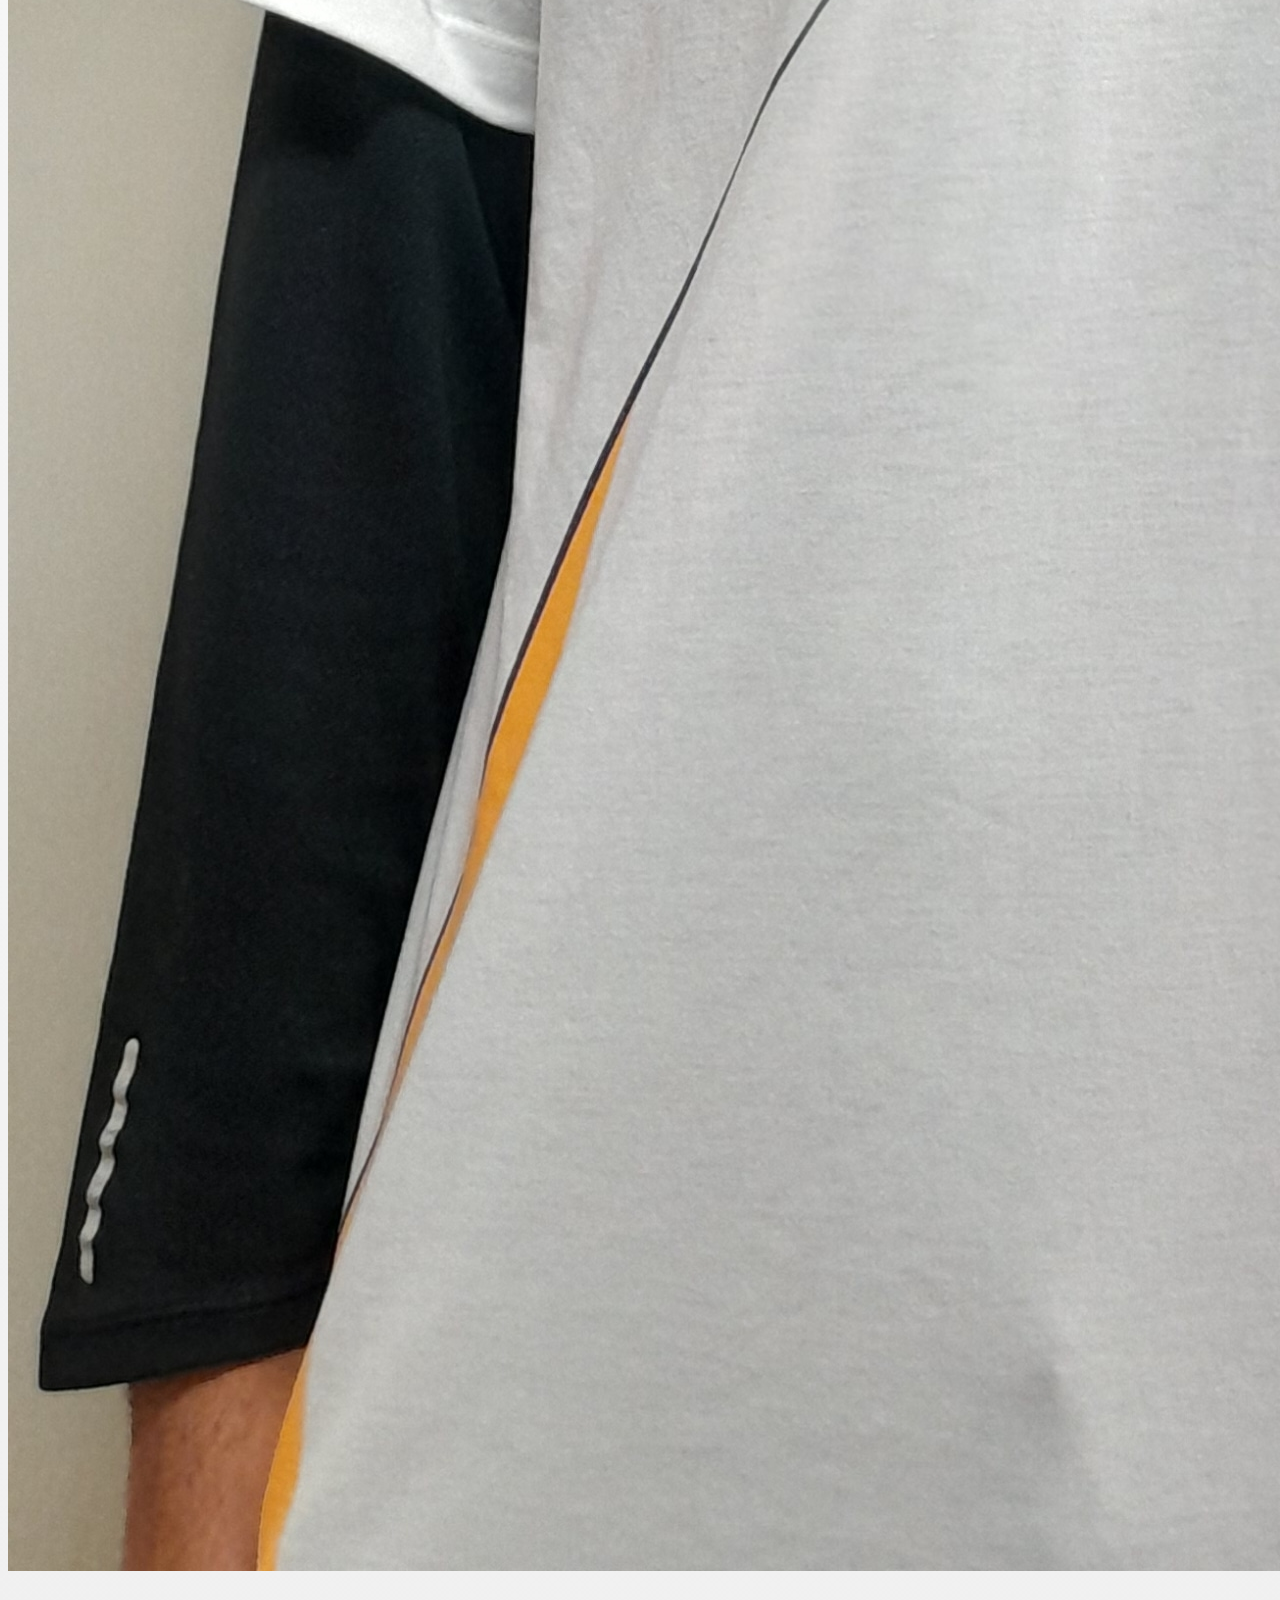
<file: sobrenos.html>
<!DOCTYPE html>
<html lang="pt-br">

<head>
  <meta charset="UTF-8">
  <meta http-equiv="X-UA-Compatible">
  <meta name="viewport" content="width=device-width, initial-scale=1.0">
  <title>Sobre Nós</title>

  <link rel="stylesheet" href="assets/css/estilo.css">
  <link rel="stylesheet" href="https://cdn.jsdelivr.net/npm/bootstrap@4.6.2/dist/css/bootstrap.min.css"
      integrity="sha384-xOolHFLEh07PJGoPkLv1IbcEPTNtaed2xpHsD9ESMhqIYd0nLMwNLD69Npy4HI+N" crossorigin="anonymous">
  <script src="https://code.jquery.com/jquery-3.6.3.js"
      integrity="sha256-nQLuAZGRRcILA+6dMBOvcRh5Pe310sBpanc6+QBmyVM=" crossorigin="anonymous"></script>
      <link rel="stylesheet" href="https://cdnjs.cloudflare.com/ajax/libs/font-awesome/4.7.0/css/font-awesome.css" integrity="sha512-5A8nwdMOWrSz20fDsjczgUidUBR8liPYU+WymTZP1lmY9G6Oc7HlZv156XqnsgNUzTyMefFTcsFH/tnJE/+xBg==" crossorigin="anonymous" referrerpolicy="no-referrer" />
  <script>
      $(function () {
          $("#header").load("header.html");
          $("#footer").load("footer.html");
      });
  </script>

</head>

<style>
  /*. image {
    float: right;
    width: 5px;
    height: 5px;
  } */
</style>


<body id="home">

  <header style="background-color: #005594; padding: 10px; "><H2 style="text-align: center; color: white;">
    <I>Sobre Nós</I></H2>
    <div id="header"></div>
  </header>

  <div class="container">
    <div class="card-group">

      <div class="card">
        <img src="assets/img/Alan.jpg" class="card-img-top" alt="Alan">
        <div class="card-body">
          <h5 class="card-title">Alan</h5><br>
          <p class="card-text">Tenho 17 anos, trabalho no Carrefour do Cabral, estou no 3 ano do ensino médio.
            Quero fazer faculdade de Educação Física.</p>
        </div>
      </div>

      <div class="card">
        <img src="assets/img/Rafaeli.jpg" class="card-img-top" alt="...">
        <div class="card-body">
          <h5 class="card-title">Rafaeli</h5><br>
          <p class="card-text">Tenho 18 anos, trabalho na farmácia Popular. 
            Estuda para concurso público, quero cursar psicologia.</p>
        </div>
      </div>

      <div class="card">
        <img src="assets/img/Letticya Eduada.jpg" class="card-img-top" alt="Letticya">
        <div class="card-body">
          <h5 class="card-title">Letticya Eduada </h5><br>
          <p class="card-text">Tenho 19 anos, trabalho nas Lojas Pernambucanas.
            Já terminei o ensino médio, quero ser psicóloga e atuar na área criminal.</p>
        </div>
      </div>
    
      <div class="card">
        <img src="assets/img/Gustavo.jpg" class="card-img-top" alt="Gustavo">
        <div class="card-body">
          <h5 class="card-title">Gustavo</h5><br>
          <p class="card-text">Tenho 15 anos, trabalho no Atacadão, estou no 2 ano do ensino médio.
            Quero ser empreendedor na área de bebidas.</p>
        </div>
      </div>
    </div>
    <div class="card-group">

      <div class="card">
        <img src="assets/img/Moises.jpg" class="card-img-top" alt="Moises">
        <div class="card-body">
          <h5 class="card-title">Moises</h5><br>
          <p class="card-text">Tenho 19 anos, trabalho na loja Nissei. Já terminei o ensino médio e quero fazer faculdade de TI.</p>
        </div>
      </div>

      <div class="card">
        <img src="assets/img/teams.png" class="card-img-top" alt="Renam ">
        <div class="card-body">
          <h5 class="card-title">Renam</h5><br>
          <p class="card-text">Tenho 18 anos, gosto muito de esportes tipo jogar bola, andar de skate e outros.
            Sou uma pessoa que gosta de arte e música.</p>
        </div>
      </div>

      <div class="card">
        <img src="assets/img/Vinicius.jpg" class="card-img-top" alt="Vinicius">
        <div class="card-body">
          <h5 class="card-title">Vinicius</h5><br>
        <p class="card-text">Tenho 18 anos,trabalho no centro de distribuição do grupo Carrefour.
          Quero fazer faculdade de marketing.</p>
        </div>
      </div>

      <div class="card">
        <img src="assets/img/teams.png" class="card-img-top" alt="Melyna">
        <div class="card-body">
          <h5 class="card-title">Melyna</h5><br>
          <p class="card-text">Tenho 18 anos, trabalho na farmácia Preço popular. Estudo para concurso público, quero cursar psicologia
        </div>
      </div>
    </div>
  </div>

<footer>
  <div id="footer">
  </div>
</footer>

<script src="https://cdn.jsdelivr.net/npm/bootstrap@5.3.0-alpha1/dist/js/bootstrap.bundle.min.js"
integrity="sha384-w76AqPfDkMBDXo30jS1Sgez6pr3x5MlQ1ZAGC+nuZB+EYdgRZgiwxhTBTkF7CXvN"
crossorigin="anonymous"></script>

</body>


</html>
</file>
<file: assets/css/estilo.css>
#home{ 
    background: radial-gradient(circle, rgba(255,255,255,1) 0%, rgba(213,213,213,1) 100%);;
 }



.container{
    margin-top: 110px;
    margin-bottom: 10px;
}

#header {
    background-color: #005594!important;
   
}

#atividade{
    background: rgb(255,255,255);
}

#uc{
    background: rgb(255,255,255);
    background: radial-gradient(circle, rgba(255,255,255,1) 0%, rgba(213,213,213,1) 100%);
}

.navbar {
    background-color: #005594!important;
    /* position: fixed; */
}

#foto {
    max-width: 100%;
    max-height: 100%;
    border-radius: .50rem;
    box-shadow: 0 .5rem 1rem rgba(black, .15);



}

.nav-link{ 
    color:white;
    font-family: Verdana, Geneva, Tahoma, sans-serif;
    font-size: large;  
}

.nav-link:hover{
    color: deepskyblue !important; 
}


footer{ 
    background-color: #161619;
    color: lightgray;
    padding: 25px;
    font-family: Verdana, Geneva, Tahoma, sans-serif; 
    font-size: medium;
    text-align: center;
    bottom: 0;
    /* position: fixed; */
    width: 100%;
}


h2 {
    color:#005594;
    text-align: center;
    margin-bottom: 30px;
    font-family: Verdana, Geneva, Tahoma, sans-serif;

}

p{ font-family: Verdana, Geneva, Tahoma, sans-serif;
    font-size: medium;
    margin-top: 20px;
    margin-bottom: 20px;


}
h5{
    color:#005594;
    text-align: center;
    font-family: Verdana, Geneva, Tahoma, sans-serif;
}


#curso{ 
    margin-top: 30px;
    text-align: justify; 
    font-size: larger;
}

#alinhar{ 
    max-width: 100%;
    height: auto;
}
</file>
<file: assets/css/Desenvolvedores.css>
.row {
  display: flex;
  justify-content: center;
  align-items: center;
}

i {
  font-family: Verdana, Geneva, Tahoma, sans-serif;
}

p {
  font-family: Verdana, Geneva, Tahoma, sans-serif;
}

h5 {
  font-family: Verdana, Geneva, Tahoma, sans-serif;
}

.card {

  color: #030303;
  font-size: 16px;

  border-radius: 5px;
  box-shadow: 7px 7px 13px 0px rgba(50, 50, 50, 0.22);
  padding: 30px;
  margin: 20px;
  width: 400px;
  transition: all 0.3s ease-out;
}

/* .card:hover {
  transform: translateY(-5px);
  cursor: pointer;
} */

img {
  border: 1px solid 000000;
  border-radius: 4px;
  padding: 10px;
  width: 250px;
}

.container {
  padding: 2px 16px;
}
</file>
<file: assets/css/blog.css>
.blogShort {
    border-bottom:1px solid white;
}

h2 {
    color:#005594;
    text-align: center;
    margin-bottom: 30px;
    font-family: Verdana, Geneva, Tahoma, sans-serif;


}

.margin10 {
    margin-bottom:10px; 
    margin-right:10px;
}

.carousel {
    width: 600px;
 }
 
 h5{ text-align: justify;
    font-size: larger;
    
    
}
body{ 

    background-image: url("../img/fundo.jpg");
     }
</file>
